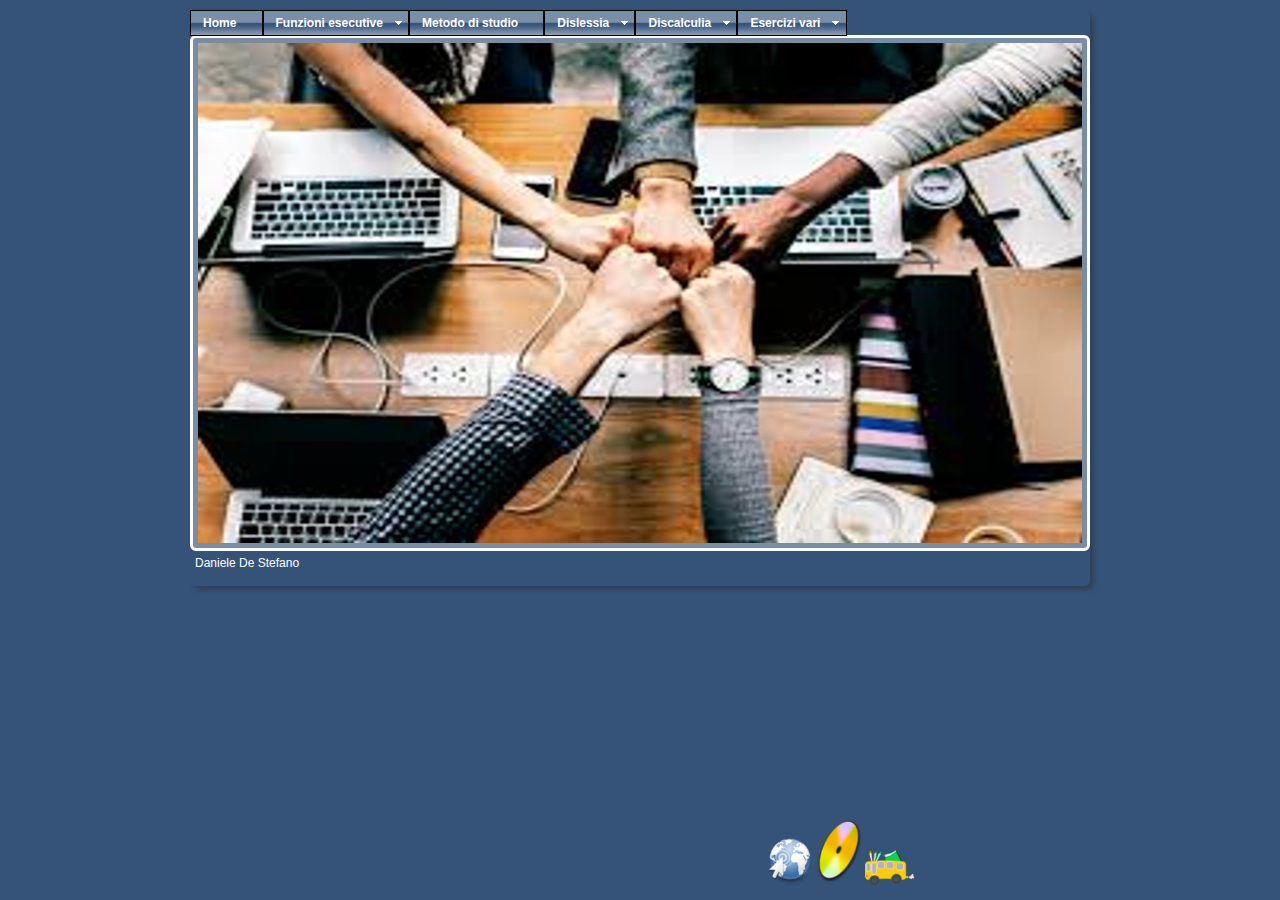
<file: index.htm>
<!DOCTYPE html>
<!--Created by Ardora - www.webardora.net-->
<!--ArdoraEWMenu-->

<head><meta charset="utf-8" /><title>dsa</title>
<!--INICSS-->
<link type="text/css" href="css/normalize.css" rel="stylesheet" />
<link type="text/css" href="thewild/ui.all.css" rel="stylesheet" />
<link type="text/css" href="css/fg.menu.css" rel="stylesheet" />
<link type="text/css" href="css/ardoraEW.css" rel="stylesheet" />
<!--INIJS-->
<script language="javascript" type="text/javascript" src="js/jquery-2.0.0.min.js"></script>
<script language="javascript" type="text/javascript" src="js/fg.menu.js"></script>
<script language="javascript" type="text/javascript" src="js/fisheye-iutil.min.js"></script>
<script language="javascript" type="text/javascript" src="js/jquery.jqDock.min.js"></script>
<script language="javascript" type="text/javascript" src="js/ardoraEWMenu.js"></script>

    </head>
<body onLoad="javascript:cargarIma('resources/iniFiles/prima4.jpg')">

<div id="contedorTotal">


<div id="areaMenu">
<a tabindex="0" href="#" onclick="javascript:cargarIma('resources/menuFiles/prima4.jpg')" class="fg-button fg-button-icon-right ui-widget ui-state-default ui-corner-all" id="flat0">Home</a>
<a tabindex="0" href="#search-engines1" class="fg-button fg-button-icon-right ui-widget ui-state-default ui-corner-all" id="flat1"><span class="ui-icon ui-icon-triangle-1-s"></span>Funzioni esecutive</a>
<div id="search-engines1" class="hidden">
<ul>
<li><a href="#"onclick="window.open('resources/menuFiles/fe_generale_pianificazione.pdf','ww','width=800,height=600,scrollbars=YES')">Introduzione</a></li>
<li><a href="#"onclick="window.open('resources/menuFiles/memoria_lavoro.pdf','ww','width=800,height=600,scrollbars=YES')">Memoria di Lavoro</a></li>
<li><a href="#"onclick="window.open('resources/menuFiles/mnemotecniche.pdf','ww','width=800,height=600,scrollbars=YES')">Mnemotecniche</a></li>
</ul>
</div>
<a tabindex="0" href="#"onclick="window.open('resources/menuFiles/metodo_studio.pdf','ww','width=800,height=600,scrollbars=YES')" class="fg-button fg-button-icon-right ui-widget ui-state-default ui-corner-all" id="flat5">Metodo di studio</a>
<a tabindex="0" href="#search-engines6" class="fg-button fg-button-icon-right ui-widget ui-state-default ui-corner-all" id="flat6"><span class="ui-icon ui-icon-triangle-1-s"></span>Dislessia</a>
<div id="search-engines6" class="hidden">
<ul>
<li><a href="#"onclick="window.open('resources/menuFiles/Dislessia_Evolutiva.pdf','ww','width=800,height=600,scrollbars=YES')">Introduzione</a></li>
<li><a href="#"onclick="window.open('resources/menuFiles/Metafonologia.pdf','ww','width=800,height=600,scrollbars=YES')">Esercizi di metafonologia</a></li>
</ul>
</div>
<a tabindex="0" href="#search-engines9" class="fg-button fg-button-icon-right ui-widget ui-state-default ui-corner-all" id="flat9"><span class="ui-icon ui-icon-triangle-1-s"></span>Discalculia</a>
<div id="search-engines9" class="hidden">
<ul>
<li><a href="#"onclick="window.open('resources/menuFiles/discalculia.pdf','ww','width=800,height=600,scrollbars=YES')">Introduzione</a></li>
<li><a href="#">Esercizi</a>
<ul>
<li><a href="#"onclick="javascript:cargar('resources/denaro1/denaro1.htm')">Gioco 1: denaro</a></li>
<li><a href="#"onclick="javascript:cargar('resources/denaro2/denaro2.htm')">Gioco 2: denaro</a></li>
<li><a href="#"onclick="javascript:cargar('resources/denaro3/denaro3.htm')">Gioco 3: denaro</a></li>
<li><a href="#"onclick="javascript:cargar('resources/denaro4/denaro4.htm')">Gioco 4: denaro</a></li>
<li><a href="#"onclick="javascript:cargar('resources/cruciverba-numeri1/cruciverba-numeri1.htm')">Cruciverba di numeri</a></li>
<li><a href="#"onclick="javascript:cargar('resources/puzzle-numerico1/puzzle-numerico1.htm')">Puzzle numerico</a></li>
</ul>
</div>
<a tabindex="0" href="#search-engines18" class="fg-button fg-button-icon-right ui-widget ui-state-default ui-corner-all" id="flat18"><span class="ui-icon ui-icon-triangle-1-s"></span>Esercizi vari</a>
<div id="search-engines18" class="hidden">
<ul>
<li><a href="#"onclick="javascript:cargar('resources/dettato1/dettato1.htm')">Dettato</a></li>
<li><a href="#"onclick="javascript:cargar('resources/impiccato3/impiccato3.htm')">Riordina le lettere</a></li>
<li><a href="#"onclick="javascript:cargar('resources/seleziona-parole-correggere-stagioni/Stagioni-parole-correggere.htm')">Correggi le parole</a></li>
</ul>
</div>
</div>
<!-- MENU GRAFICO ======================-->
<div id="dock"><div class="dock-container" align="center">
<li><a class="dock-item" href="#"onclick="window.open('https://www.materialididattici.org/','ww','width=800,height=400,scrollbars=YES')"> <img src="menuFiles/icona-web.png" alt="Sito-web" title="Sito-web"/></a></li>
<li><a class="dock-item" href="#"onclick="window.open('https://www.materialididattici.org/software-didattici','ww','width=800,height=400,scrollbars=YES')"> <img src="menuFiles/icona-soft1.png" alt="Software didattici" title="Software didattici"/></a></li>
<li><a class="dock-item" href="#"onclick="window.open('https://www.airipa.it','ww','width=800,height=400,scrollbars=YES')"> <img src="menuFiles/icona-scuola.png" alt="Airipa" title="Airipa"/></a></li>
</div></div>
<!-- FIN MENU GRAFICO ================= -->

<div id="ArdoraIframe">
<iframe id="showIframe"></iframe>
</div>

<div id="pe_pax">
  <div id="peText">Daniele De Stefano</div>
</div>

</div>
</body>
</html>
</file>
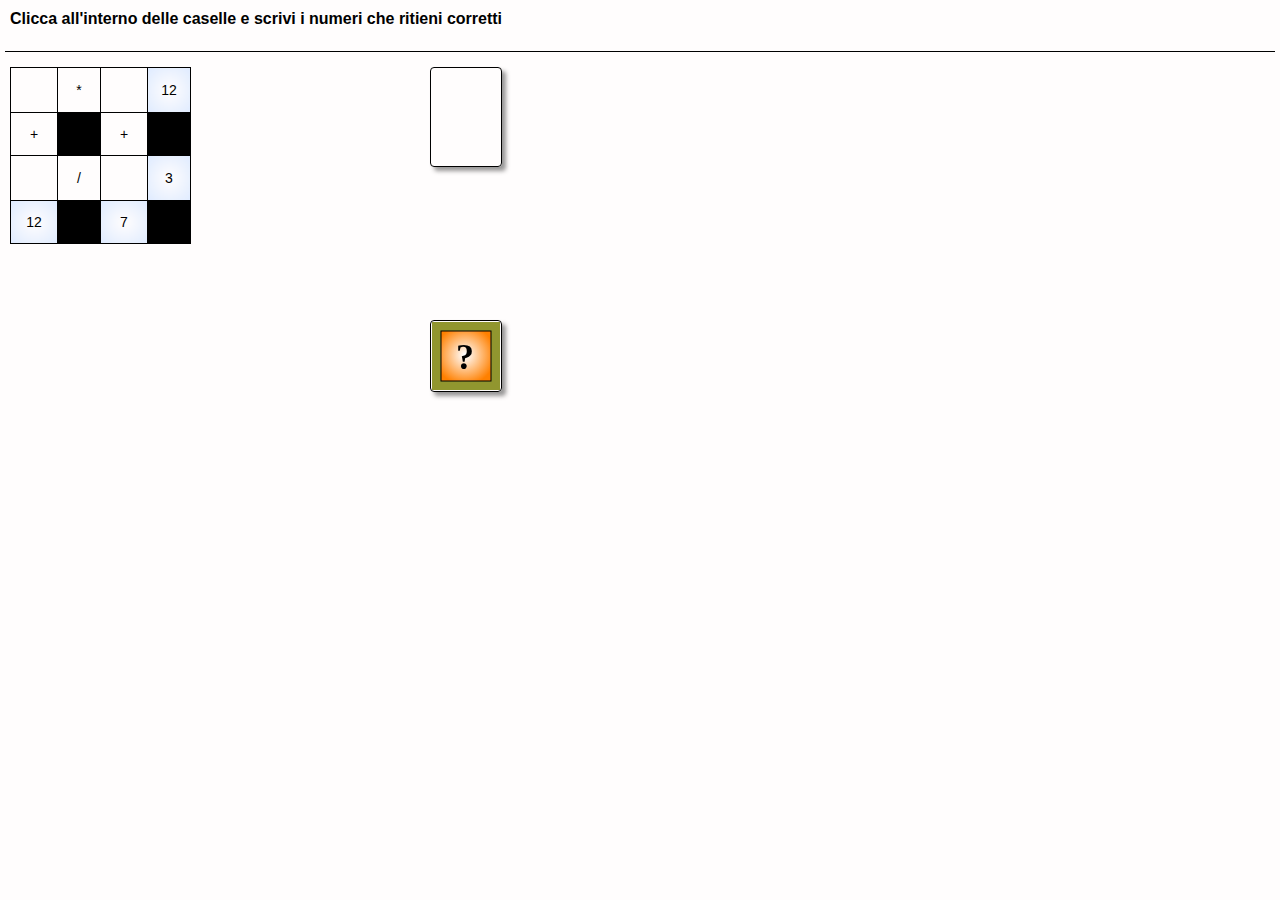
<file: resources/cruciverba-numeri1/cruciverba-numeri1.htm>
<!DOCTYPE html>
<!--Created by Ardora - www.webardora.net-->
<!--ArdoranumGra-->
<!--bajo licencia Attribution-NonCommercial-NoDerivatives 4.0 International (CC BY-NC-ND 4.0)
para otros usos contacte con el autor-->

<head><meta charset="utf-8" /><title></title>
<!--[if lt IE 9]> <script src="ardoraFiles/js/html5shiv.js"></script> <![endif]-->
<link type="text/css" href="ardoraFiles/css/normalize.css" rel="stylesheet" />
<link type="text/css" href="cruciverba-numeri1_resources/css/ardoranumGra.css" rel="stylesheet" />
<script language="javascript" type="text/javascript" src="ardoraFiles/js/jquery.js"></script>
<script language="javascript" type="text/javascript" src="ardoraFiles/js/jquery-ui.min.js"></script>
<script src="ardoraFiles/js/jquery.ui.touch-punch.min.js"></script>
<script src="ardoraFiles/js/jquery.mobile.custom.min.js"></script>
<script language="javascript" type="text/javascript" src="cruciverba-numeri1_resources/js/ardoranumGraCFG.js"></script>
<script language="javascript" type="text/javascript" src="cruciverba-numeri1_resources/js/ardoraScorm.js"></script>
<script language="javascript" type="text/javascript" src="cruciverba-numeri1_resources/js/ardoranumGra.js"></script>
<script language="javascript" type="text/javascript" src="cruciverba-numeri1_resources/js/ardoraCanvasDraw.js"></script>
<script language="javascript" type="text/javascript" src="cruciverba-numeri1_resources/js/ardoraTab.js"></script>
<script language="javascript" type="text/javascript" src="cruciverba-numeri1_resources/js/ardoraPosts.js"></script>
</head>
<body onLoad="loadPage()" onbeforeunload="unloadPage()" onUnload="unloadPage()">
<div id="ardoraMain">
<div id="ardoraEnu"><b><SPAN style="font-size:16px; color:#000000">Clicca all'interno delle caselle e scrivi i numeri che ritieni corretti<br></b></SPAN><br>
<span></div>
  <div id="ardoraAct">
  <table  id="tableNG">
<tr>
<td class="ngCell" id="c0_0"><input id="ic0_0" name="ic0_0" type="text" class="cell" /></td>
<td id="s1_0">*</td>
<td class="ngCell" id="c2_0"><input id="ic2_0" name="ic2_0" type="text" class="cell" /></td>
<td class="sol" id="r3_0">12</td>
</tr>
<tr>
<td id="s0_1">+</td>
<td class="blackCell" id="b1_1"></td>
<td id="s2_1">+</td>
<td class="blackCell" id="b3_1"></td>
</tr>
<tr>
<td class="ngCell" id="c0_2"><input id="ic0_2" name="ic0_2" type="text" class="cell" /></td>
<td id="s1_2">/</td>
<td class="ngCell" id="c2_2"><input id="ic2_2" name="ic2_2" type="text" class="cell" /></td>
<td class="sol" id="r3_2">3</td>
</tr>
<tr>
<td class="sol" id="r0_3">12</td>
<td class="blackCell" id="b1_3"></td>
<td class="sol" id="r2_3">7</td>
<td class="blackCell" id="b3_3"></td>
</tr>
   </table>
<canvas id="ardoraActCanvas" width="2px" height="2px"></canvas>
  </div>
<div id="ardoraTab">
  <canvas id="ardoraTabCanvas" width="70" height="98"></canvas>
  <div id="buttonOk"><canvas id="buttonOkCanvas" width="70" height="70"></canvas></div>
</div></div>
<div id="ardoraAlumSCORM"><p></p></div>
</body></html>
</file>
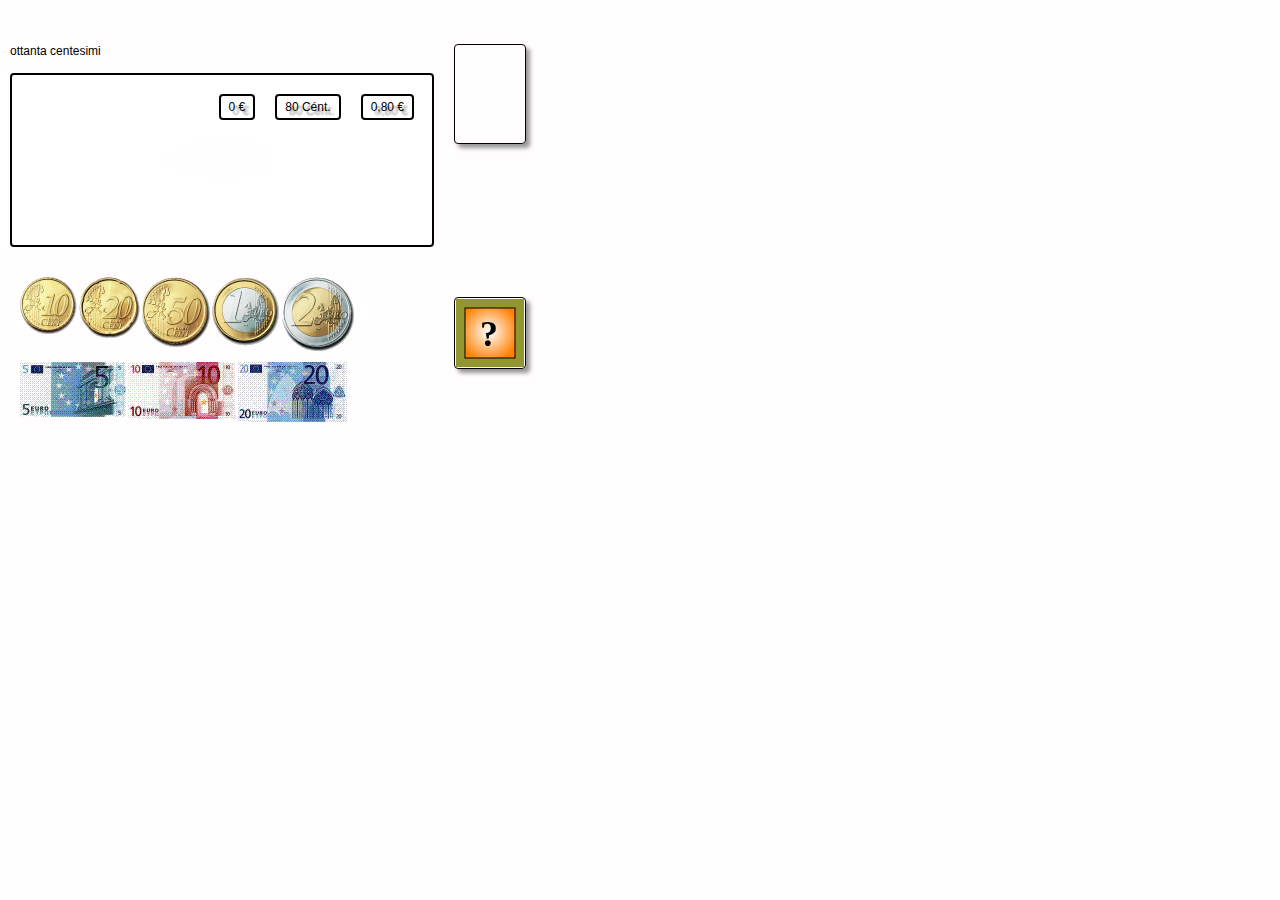
<file: resources/denaro1/denaro1.htm>
<!DOCTYPE html>
<!--Created by Ardora - www.webardora.net-->
<!--ArdoraCartos-->
<!--bajo licencia Attribution-NonCommercial-NoDerivatives 4.0 International (CC BY-NC-ND 4.0)
para otros usos contacte con el autor-->

<head><meta charset="utf-8" /><title></title>
<!--[if lt IE 9]> <script src="ardoraFiles/js/html5shiv.js"></script> <![endif]-->
<link type="text/css" href="ardoraFiles/css/normalize.css" rel="stylesheet" />
<link type="text/css" href="denaro1_resources/css/ardoraContaD.css" rel="stylesheet" />
<script language="javascript" type="text/javascript" src="ardoraFiles/js/jquery.js"></script>
<script language="javascript" type="text/javascript" src="ardoraFiles/js/jquery-ui.min.js"></script>
<script src="ardoraFiles/js/jquery.ui.touch-punch.min.js"></script>
<script src="ardoraFiles/js/jquery.mobile.custom.min.js"></script>
<script language="javascript" type="text/javascript" src="denaro1_resources/js/ardoraContaDCFG.js"></script>
<script language="javascript" type="text/javascript" src="denaro1_resources/js/ardoraScorm.js"></script>
<script language="javascript" type="text/javascript" src="denaro1_resources/js/ardoraContaD.js"></script>
<script language="javascript" type="text/javascript" src="denaro1_resources/js/ardoraCanvasDraw.js"></script>
<script language="javascript" type="text/javascript" src="denaro1_resources/js/ardoraTab.js"></script>
<script language="javascript" type="text/javascript" src="denaro1_resources/js/ardoraPosts.js"></script>
</head>
<body onLoad="loadPage()" onbeforeunload="unloadPage()" onUnload="unloadPage()">
<div id="ardoraMain">
<div id="ardoraEnu"><br>
<span></div>
  <div id="ardoraAct">
<div id="actText"></div>
<div id="score"><p> </p></div>
<div id="scoreC"><p> </p></div><div id="scoreU"><p> </p></div>
  <div id="drop"></div>
<div id="origin">
<img class="coin draggable c010" src="denaro1_resources/media/010.gif" />
<img class="coin draggable c010" src="denaro1_resources/media/010.gif" />
<img class="coin draggable c010" src="denaro1_resources/media/010.gif" />
<img class="coin draggable c010" src="denaro1_resources/media/010.gif" />
<img class="coin draggable c010" src="denaro1_resources/media/010.gif" />
<img class="coin draggable c020" src="denaro1_resources/media/020.gif" />
<img class="coin draggable c020" src="denaro1_resources/media/020.gif" />
<img class="coin draggable c020" src="denaro1_resources/media/020.gif" />
<img class="coin draggable c020" src="denaro1_resources/media/020.gif" />
<img class="coin draggable c020" src="denaro1_resources/media/020.gif" />
<img class="coin draggable c050" src="denaro1_resources/media/050.gif" />
<img class="coin draggable c100" src="denaro1_resources/media/100.gif" />
<img class="coin draggable c100" src="denaro1_resources/media/100.gif" />
<img class="coin draggable c100" src="denaro1_resources/media/100.gif" />
<img class="coin draggable c100" src="denaro1_resources/media/100.gif" />
<img class="coin draggable c100" src="denaro1_resources/media/100.gif" />
<img class="coin draggable c200" src="denaro1_resources/media/200.gif" />
<img class="coin draggable c200" src="denaro1_resources/media/200.gif" />
<img class="coin draggable c200" src="denaro1_resources/media/200.gif" />
<img class="coin draggable c200" src="denaro1_resources/media/200.gif" />
<img class="coin draggable c200" src="denaro1_resources/media/200.gif" />
<img class="coin draggable cB5" src="denaro1_resources/media/B5.gif" />
<img class="coin draggable cB5" src="denaro1_resources/media/B5.gif" />
<img class="coin draggable cB10" src="denaro1_resources/media/B10.gif" />
<img class="coin draggable cB10" src="denaro1_resources/media/B10.gif" />
<img class="coin draggable cB10" src="denaro1_resources/media/B10.gif" />
<img class="coin draggable cB20" src="denaro1_resources/media/B20.gif" />
<img class="coin draggable cB20" src="denaro1_resources/media/B20.gif" />
<img class="coin draggable cB20" src="denaro1_resources/media/B20.gif" />
<img class="coin draggable cB20" src="denaro1_resources/media/B20.gif" />
<img class="coin draggable cB20" src="denaro1_resources/media/B20.gif" />
</div>
<canvas id="ardoraActCanvas" width="2px" height="2px"></canvas>
  </div>
<div id="ardoraTab">
  <canvas id="ardoraTabCanvas" width="70" height="98"></canvas>
  <div id="buttonOk"><canvas id="buttonOkCanvas" width="70" height="70"></canvas></div>
</div></div>
<div id="ardoraAlumSCORM"><p></p></div>
</body></html>
</file>
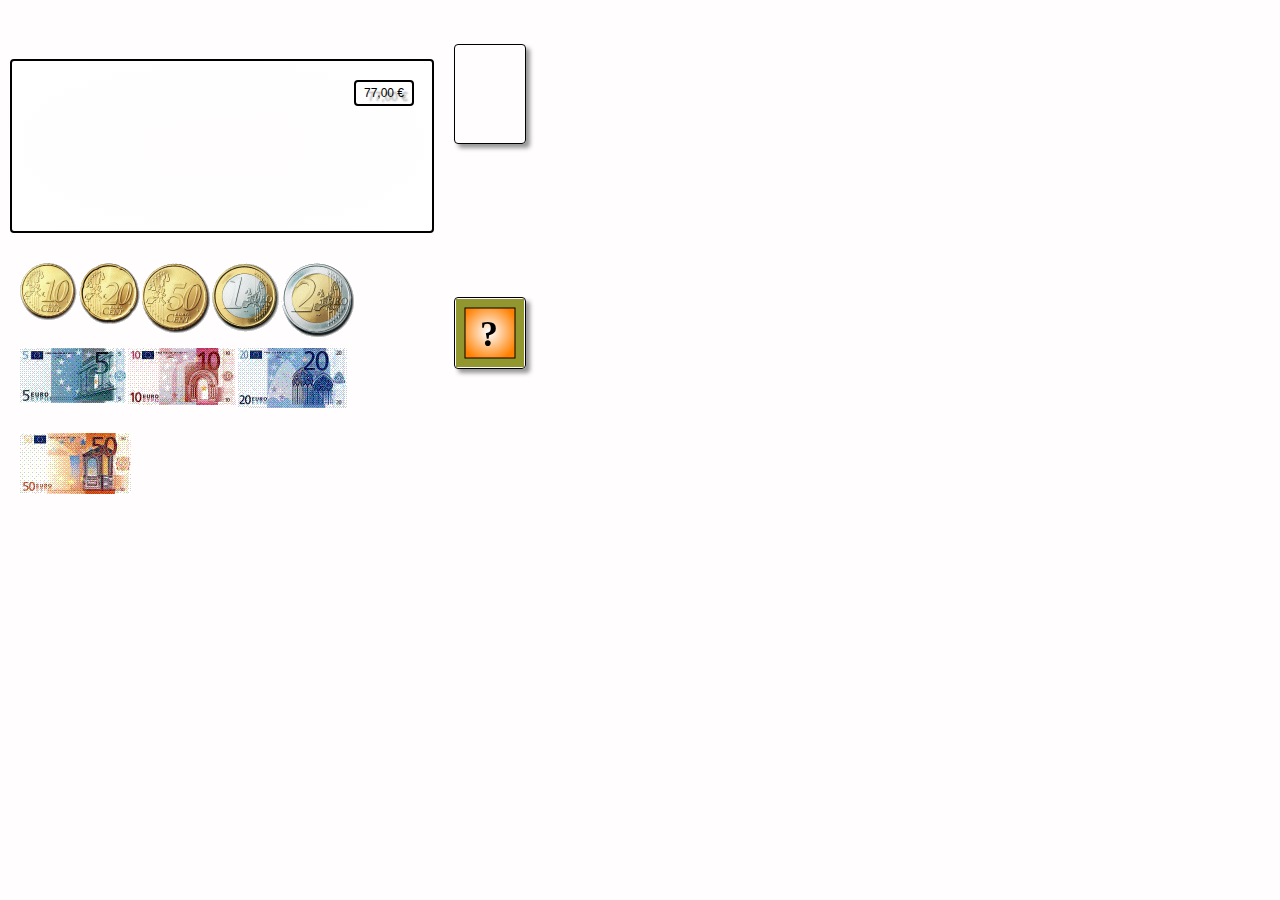
<file: resources/denaro2/denaro2.htm>
<!DOCTYPE html>
<!--Created by Ardora - www.webardora.net-->
<!--ArdoraCartos-->
<!--bajo licencia Attribution-NonCommercial-NoDerivatives 4.0 International (CC BY-NC-ND 4.0)
para otros usos contacte con el autor-->

<head><meta charset="utf-8" /><title></title>
<!--[if lt IE 9]> <script src="ardoraFiles/js/html5shiv.js"></script> <![endif]-->
<link type="text/css" href="ardoraFiles/css/normalize.css" rel="stylesheet" />
<link type="text/css" href="denaro2_resources/css/ardoraContaD.css" rel="stylesheet" />
<script language="javascript" type="text/javascript" src="ardoraFiles/js/jquery.js"></script>
<script language="javascript" type="text/javascript" src="ardoraFiles/js/jquery-ui.min.js"></script>
<script src="ardoraFiles/js/jquery.ui.touch-punch.min.js"></script>
<script src="ardoraFiles/js/jquery.mobile.custom.min.js"></script>
<script language="javascript" type="text/javascript" src="denaro2_resources/js/ardoraContaDCFG.js"></script>
<script language="javascript" type="text/javascript" src="denaro2_resources/js/ardoraScorm.js"></script>
<script language="javascript" type="text/javascript" src="denaro2_resources/js/ardoraContaD.js"></script>
<script language="javascript" type="text/javascript" src="denaro2_resources/js/ardoraCanvasDraw.js"></script>
<script language="javascript" type="text/javascript" src="denaro2_resources/js/ardoraTab.js"></script>
<script language="javascript" type="text/javascript" src="denaro2_resources/js/ardoraPosts.js"></script>
</head>
<body onLoad="loadPage()" onbeforeunload="unloadPage()" onUnload="unloadPage()">
<div id="ardoraMain">
<div id="ardoraEnu"><br>
<span></div>
  <div id="ardoraAct">
<div id="actText"></div>
<div id="score"><p> </p></div>
  <div id="drop"></div>
<div id="origin">
<img class="coin draggable c010" src="denaro2_resources/media/010.gif" />
<img class="coin draggable c010" src="denaro2_resources/media/010.gif" />
<img class="coin draggable c010" src="denaro2_resources/media/010.gif" />
<img class="coin draggable c010" src="denaro2_resources/media/010.gif" />
<img class="coin draggable c010" src="denaro2_resources/media/010.gif" />
<img class="coin draggable c020" src="denaro2_resources/media/020.gif" />
<img class="coin draggable c020" src="denaro2_resources/media/020.gif" />
<img class="coin draggable c020" src="denaro2_resources/media/020.gif" />
<img class="coin draggable c020" src="denaro2_resources/media/020.gif" />
<img class="coin draggable c020" src="denaro2_resources/media/020.gif" />
<img class="coin draggable c050" src="denaro2_resources/media/050.gif" />
<img class="coin draggable c050" src="denaro2_resources/media/050.gif" />
<img class="coin draggable c050" src="denaro2_resources/media/050.gif" />
<img class="coin draggable c050" src="denaro2_resources/media/050.gif" />
<img class="coin draggable c100" src="denaro2_resources/media/100.gif" />
<img class="coin draggable c100" src="denaro2_resources/media/100.gif" />
<img class="coin draggable c100" src="denaro2_resources/media/100.gif" />
<img class="coin draggable c200" src="denaro2_resources/media/200.gif" />
<img class="coin draggable c200" src="denaro2_resources/media/200.gif" />
<img class="coin draggable cB5" src="denaro2_resources/media/B5.gif" />
<img class="coin draggable cB5" src="denaro2_resources/media/B5.gif" />
<img class="coin draggable cB10" src="denaro2_resources/media/B10.gif" />
<img class="coin draggable cB10" src="denaro2_resources/media/B10.gif" />
<img class="coin draggable cB10" src="denaro2_resources/media/B10.gif" />
<img class="coin draggable cB20" src="denaro2_resources/media/B20.gif" />
<img class="coin draggable cB20" src="denaro2_resources/media/B20.gif" />
<img class="coin draggable cB50" src="denaro2_resources/media/B50.gif" />
<img class="coin draggable cB50" src="denaro2_resources/media/B50.gif" />
</div>
<canvas id="ardoraActCanvas" width="2px" height="2px"></canvas>
  </div>
<div id="ardoraTab">
  <canvas id="ardoraTabCanvas" width="70" height="98"></canvas>
  <div id="buttonOk"><canvas id="buttonOkCanvas" width="70" height="70"></canvas></div>
</div></div>
<div id="ardoraAlumSCORM"><p></p></div>
</body></html>
</file>
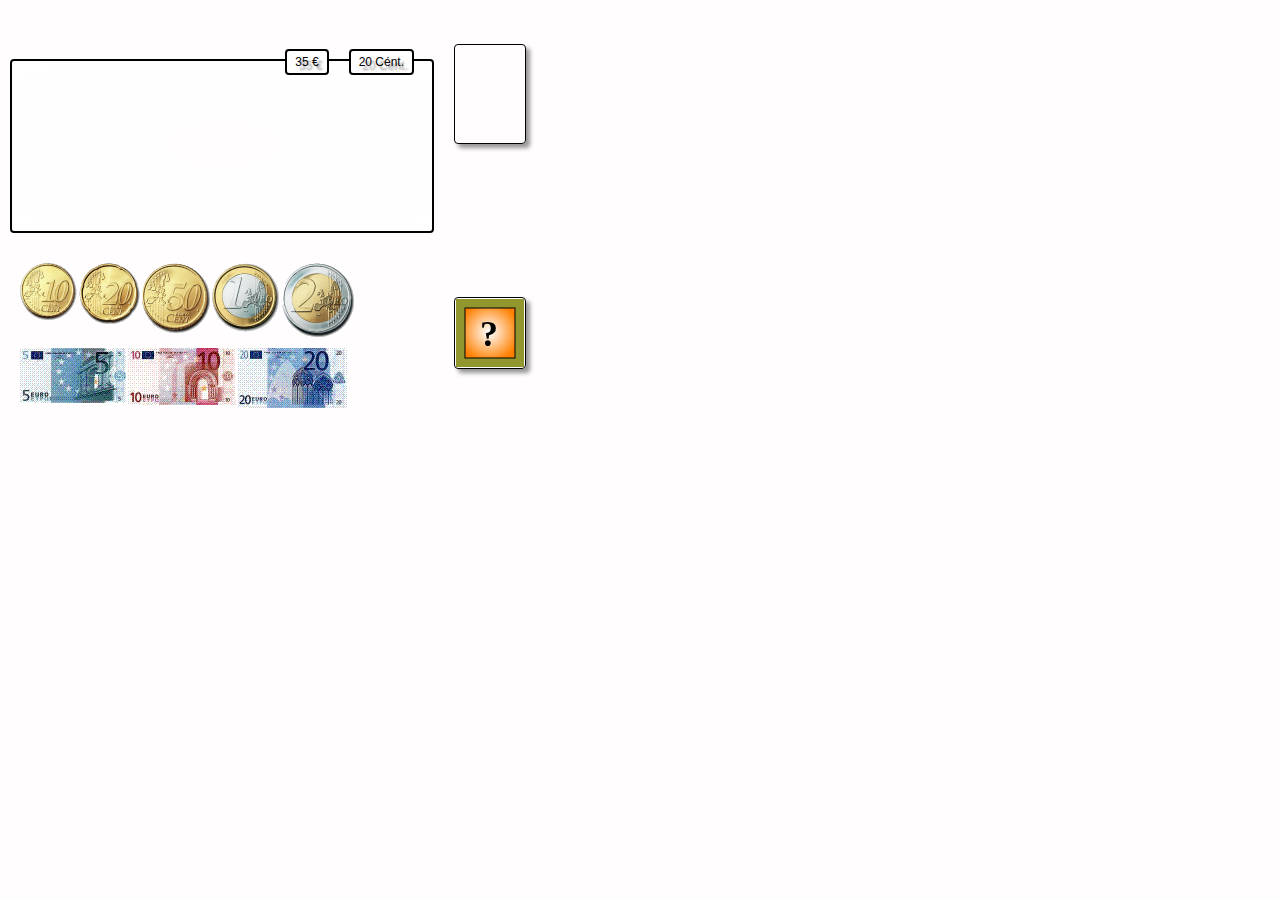
<file: resources/denaro3/denaro3.htm>
<!DOCTYPE html>
<!--Created by Ardora - www.webardora.net-->
<!--ArdoraCartos-->
<!--bajo licencia Attribution-NonCommercial-NoDerivatives 4.0 International (CC BY-NC-ND 4.0)
para otros usos contacte con el autor-->

<head><meta charset="utf-8" /><title></title>
<!--[if lt IE 9]> <script src="ardoraFiles/js/html5shiv.js"></script> <![endif]-->
<link type="text/css" href="ardoraFiles/css/normalize.css" rel="stylesheet" />
<link type="text/css" href="denaro3_resources/css/ardoraContaD.css" rel="stylesheet" />
<script language="javascript" type="text/javascript" src="ardoraFiles/js/jquery.js"></script>
<script language="javascript" type="text/javascript" src="ardoraFiles/js/jquery-ui.min.js"></script>
<script src="ardoraFiles/js/jquery.ui.touch-punch.min.js"></script>
<script src="ardoraFiles/js/jquery.mobile.custom.min.js"></script>
<script language="javascript" type="text/javascript" src="denaro3_resources/js/ardoraContaDCFG.js"></script>
<script language="javascript" type="text/javascript" src="denaro3_resources/js/ardoraScorm.js"></script>
<script language="javascript" type="text/javascript" src="denaro3_resources/js/ardoraContaD.js"></script>
<script language="javascript" type="text/javascript" src="denaro3_resources/js/ardoraCanvasDraw.js"></script>
<script language="javascript" type="text/javascript" src="denaro3_resources/js/ardoraTab.js"></script>
<script language="javascript" type="text/javascript" src="denaro3_resources/js/ardoraPosts.js"></script>
</head>
<body onLoad="loadPage()" onbeforeunload="unloadPage()" onUnload="unloadPage()">
<div id="ardoraMain">
<div id="ardoraEnu"><br>
<span></div>
  <div id="ardoraAct">
<div id="actText"></div>
<div id="scoreC"><p> </p></div><div id="scoreU"><p> </p></div>
  <div id="drop"></div>
<div id="origin">
<img class="coin draggable c010" src="denaro3_resources/media/010.gif" />
<img class="coin draggable c010" src="denaro3_resources/media/010.gif" />
<img class="coin draggable c010" src="denaro3_resources/media/010.gif" />
<img class="coin draggable c010" src="denaro3_resources/media/010.gif" />
<img class="coin draggable c010" src="denaro3_resources/media/010.gif" />
<img class="coin draggable c020" src="denaro3_resources/media/020.gif" />
<img class="coin draggable c020" src="denaro3_resources/media/020.gif" />
<img class="coin draggable c020" src="denaro3_resources/media/020.gif" />
<img class="coin draggable c020" src="denaro3_resources/media/020.gif" />
<img class="coin draggable c020" src="denaro3_resources/media/020.gif" />
<img class="coin draggable c050" src="denaro3_resources/media/050.gif" />
<img class="coin draggable c050" src="denaro3_resources/media/050.gif" />
<img class="coin draggable c100" src="denaro3_resources/media/100.gif" />
<img class="coin draggable c100" src="denaro3_resources/media/100.gif" />
<img class="coin draggable c100" src="denaro3_resources/media/100.gif" />
<img class="coin draggable c100" src="denaro3_resources/media/100.gif" />
<img class="coin draggable c100" src="denaro3_resources/media/100.gif" />
<img class="coin draggable c200" src="denaro3_resources/media/200.gif" />
<img class="coin draggable c200" src="denaro3_resources/media/200.gif" />
<img class="coin draggable c200" src="denaro3_resources/media/200.gif" />
<img class="coin draggable c200" src="denaro3_resources/media/200.gif" />
<img class="coin draggable c200" src="denaro3_resources/media/200.gif" />
<img class="coin draggable cB5" src="denaro3_resources/media/B5.gif" />
<img class="coin draggable cB5" src="denaro3_resources/media/B5.gif" />
<img class="coin draggable cB10" src="denaro3_resources/media/B10.gif" />
<img class="coin draggable cB10" src="denaro3_resources/media/B10.gif" />
<img class="coin draggable cB10" src="denaro3_resources/media/B10.gif" />
<img class="coin draggable cB10" src="denaro3_resources/media/B10.gif" />
<img class="coin draggable cB10" src="denaro3_resources/media/B10.gif" />
<img class="coin draggable cB20" src="denaro3_resources/media/B20.gif" />
<img class="coin draggable cB20" src="denaro3_resources/media/B20.gif" />
<img class="coin draggable cB20" src="denaro3_resources/media/B20.gif" />
<img class="coin draggable cB20" src="denaro3_resources/media/B20.gif" />
<img class="coin draggable cB20" src="denaro3_resources/media/B20.gif" />
</div>
<canvas id="ardoraActCanvas" width="2px" height="2px"></canvas>
  </div>
<div id="ardoraTab">
  <canvas id="ardoraTabCanvas" width="70" height="98"></canvas>
  <div id="buttonOk"><canvas id="buttonOkCanvas" width="70" height="70"></canvas></div>
</div></div>
<div id="ardoraAlumSCORM"><p></p></div>
</body></html>
</file>
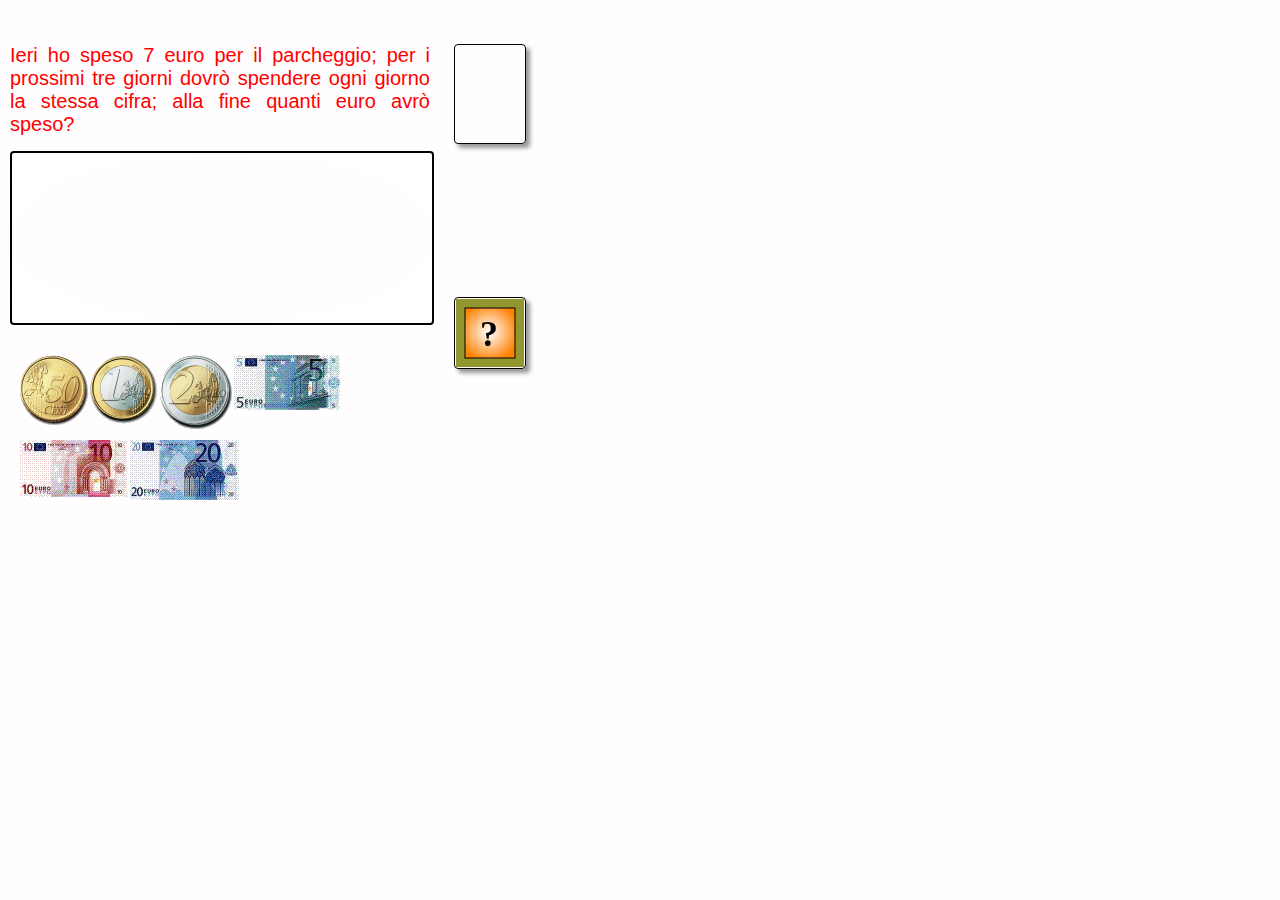
<file: resources/denaro4/denaro4.htm>
<!DOCTYPE html>
<!--Created by Ardora - www.webardora.net-->
<!--ArdoraCartos-->
<!--bajo licencia Attribution-NonCommercial-NoDerivatives 4.0 International (CC BY-NC-ND 4.0)
para otros usos contacte con el autor-->

<head><meta charset="utf-8" /><title></title>
<!--[if lt IE 9]> <script src="ardoraFiles/js/html5shiv.js"></script> <![endif]-->
<link type="text/css" href="ardoraFiles/css/normalize.css" rel="stylesheet" />
<link type="text/css" href="denaro4_resources/css/ardoraContaD.css" rel="stylesheet" />
<script language="javascript" type="text/javascript" src="ardoraFiles/js/jquery.js"></script>
<script language="javascript" type="text/javascript" src="ardoraFiles/js/jquery-ui.min.js"></script>
<script src="ardoraFiles/js/jquery.ui.touch-punch.min.js"></script>
<script src="ardoraFiles/js/jquery.mobile.custom.min.js"></script>
<script language="javascript" type="text/javascript" src="denaro4_resources/js/ardoraContaDCFG.js"></script>
<script language="javascript" type="text/javascript" src="denaro4_resources/js/ardoraScorm.js"></script>
<script language="javascript" type="text/javascript" src="denaro4_resources/js/ardoraContaD.js"></script>
<script language="javascript" type="text/javascript" src="denaro4_resources/js/ardoraCanvasDraw.js"></script>
<script language="javascript" type="text/javascript" src="denaro4_resources/js/ardoraTab.js"></script>
<script language="javascript" type="text/javascript" src="denaro4_resources/js/ardoraPosts.js"></script>
</head>
<body onLoad="loadPage()" onbeforeunload="unloadPage()" onUnload="unloadPage()">
<div id="ardoraMain">
<div id="ardoraEnu"><br>
<span></div>
  <div id="ardoraAct">
<div id="actText"></div>
  <div id="drop"></div>
<div id="origin">
<img class="coin draggable c050" src="denaro4_resources/media/050.gif" />
<img class="coin draggable c050" src="denaro4_resources/media/050.gif" />
<img class="coin draggable c100" src="denaro4_resources/media/100.gif" />
<img class="coin draggable c100" src="denaro4_resources/media/100.gif" />
<img class="coin draggable c100" src="denaro4_resources/media/100.gif" />
<img class="coin draggable c100" src="denaro4_resources/media/100.gif" />
<img class="coin draggable c200" src="denaro4_resources/media/200.gif" />
<img class="coin draggable c200" src="denaro4_resources/media/200.gif" />
<img class="coin draggable c200" src="denaro4_resources/media/200.gif" />
<img class="coin draggable c200" src="denaro4_resources/media/200.gif" />
<img class="coin draggable cB5" src="denaro4_resources/media/B5.gif" />
<img class="coin draggable cB5" src="denaro4_resources/media/B5.gif" />
<img class="coin draggable cB10" src="denaro4_resources/media/B10.gif" />
<img class="coin draggable cB10" src="denaro4_resources/media/B10.gif" />
<img class="coin draggable cB10" src="denaro4_resources/media/B10.gif" />
<img class="coin draggable cB10" src="denaro4_resources/media/B10.gif" />
<img class="coin draggable cB20" src="denaro4_resources/media/B20.gif" />
<img class="coin draggable cB20" src="denaro4_resources/media/B20.gif" />
</div>
<canvas id="ardoraActCanvas" width="2px" height="2px"></canvas>
  </div>
<div id="ardoraTab">
  <canvas id="ardoraTabCanvas" width="70" height="98"></canvas>
  <div id="buttonOk"><canvas id="buttonOkCanvas" width="70" height="70"></canvas></div>
</div></div>
<div id="ardoraAlumSCORM"><p></p></div>
</body></html>
</file>
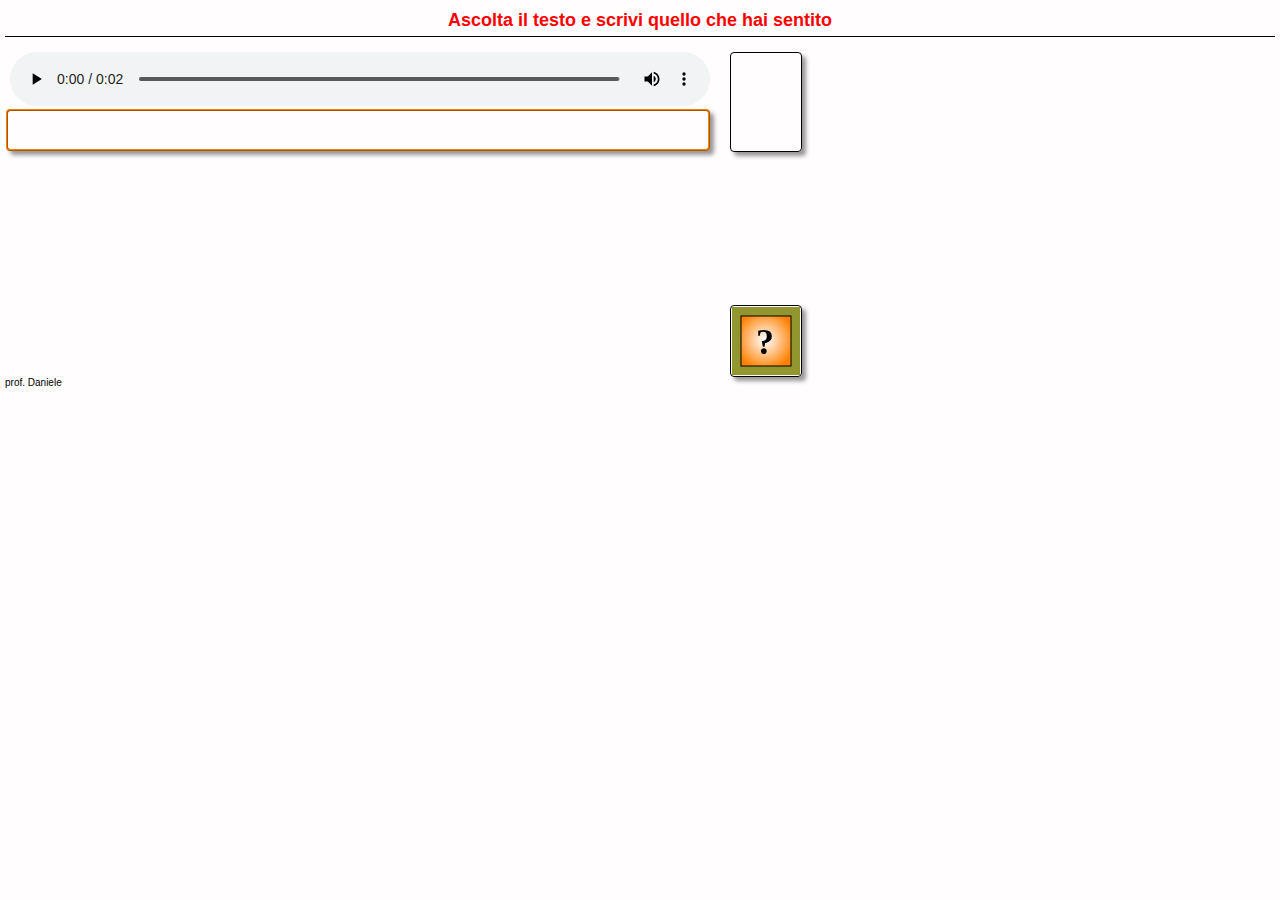
<file: resources/dettato1/dettato1.htm>
<!DOCTYPE html>
<!--Created by Ardora - www.webardora.net-->
<!--ArdoraDitados-->
<!--bajo licencia Attribution-NonCommercial-NoDerivatives 4.0 International (CC BY-NC-ND 4.0)
para otros usos contacte con el autor-->

<head><meta charset="utf-8" /><title></title>
<!--[if lt IE 9]> <script src="ardoraFiles/js/html5shiv.js"></script> <![endif]-->
<link type="text/css" href="ardoraFiles/css/normalize.css" rel="stylesheet" />
<link type="text/css" href="dettato1_resources/css/ardoraDitado.css" rel="stylesheet" />
<script language="javascript" type="text/javascript" src="ardoraFiles/js/jquery.js"></script>
<script language="javascript" type="text/javascript" src="ardoraFiles/js/jquery-ui.min.js"></script>
<script src="ardoraFiles/js/jquery.ui.touch-punch.min.js"></script>
<script src="ardoraFiles/js/jquery.mobile.custom.min.js"></script>
<script language="javascript" type="text/javascript" src="dettato1_resources/js/ardoraDitadoCFG.js"></script>
<script language="javascript" type="text/javascript" src="dettato1_resources/js/ardoraScorm.js"></script>
<script language="javascript" type="text/javascript" src="dettato1_resources/js/ardoraDitado.js"></script>
<script language="javascript" type="text/javascript" src="dettato1_resources/js/ardoraCanvasDraw.js"></script>
<script language="javascript" type="text/javascript" src="dettato1_resources/js/ardoraTab.js"></script>
<script language="javascript" type="text/javascript" src="dettato1_resources/js/ardoraPosts.js"></script>
</head>
<body onLoad="loadPage()" onbeforeunload="unloadPage()" onUnload="unloadPage()">
<div id="ardoraMain">
<div id="ardoraEnu"><b><SPAN style="font-size:18px; color:#000000"><span style="color: red">Ascolta il testo e scrivi quello che hai sentito</span></b></SPAN><br>
<span></div>
  <div id="ardoraAct">
<canvas id="ardoraActCanvas" width="2px" height="2px"></canvas>
  </div>
<div id="ardoraTab">
  <canvas id="ardoraTabCanvas" width="70" height="98"></canvas>
  <div id="buttonOk"><canvas id="buttonOkCanvas" width="70" height="70"></canvas></div>
</div></div>
<div id="ardoraAlumSCORM"><p></p></div>
<div id="ardoraAutor"><p>prof. Daniele</p></div>
</body></html>
</file>
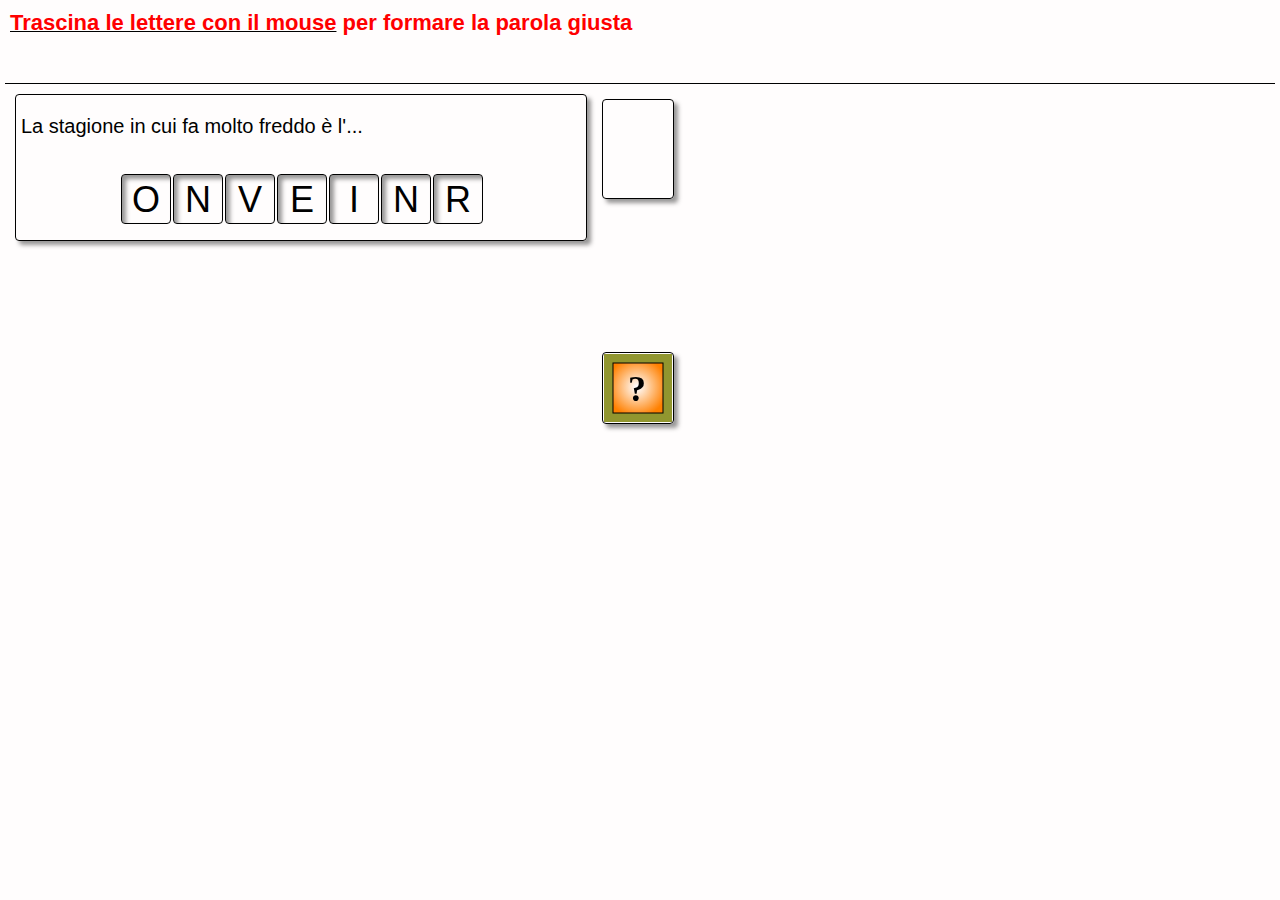
<file: resources/impiccato3/impiccato3.htm>
<!DOCTYPE html>
<!--Created by Ardora - www.webardora.net-->
<!--ArdoraAforcado-->
<!--bajo licencia Attribution-NonCommercial-NoDerivatives 4.0 International (CC BY-NC-ND 4.0)
para otros usos contacte con el autor-->

<head><meta charset="utf-8" /><title></title>
<!--[if lt IE 9]> <script src="ardoraFiles/js/html5shiv.js"></script> <![endif]-->
<link type="text/css" href="ardoraFiles/css/normalize.css" rel="stylesheet" />
<link type="text/css" href="impiccato3_resources/css/ardoraAfor.css" rel="stylesheet" />
<script language="javascript" type="text/javascript" src="ardoraFiles/js/jquery.js"></script>
<script language="javascript" type="text/javascript" src="ardoraFiles/js/jquery-ui.min.js"></script>
<script src="ardoraFiles/js/jquery.ui.touch-punch.min.js"></script>
<script language="javascript" type="text/javascript" src="impiccato3_resources/js/ardoraAforCFG.js"></script>
<script language="javascript" type="text/javascript" src="impiccato3_resources/js/ardoraScorm.js"></script>
<script language="javascript" type="text/javascript" src="impiccato3_resources/js/ardoraAfor.js"></script>
<script language="javascript" type="text/javascript" src="impiccato3_resources/js/ardoraCanvasDraw.js"></script>
<script language="javascript" type="text/javascript" src="impiccato3_resources/js/ardoraTab.js"></script>
<script language="javascript" type="text/javascript" src="impiccato3_resources/js/ardoraPosts.js"></script>
</head>
<body onLoad="loadPage()" onbeforeunload="unloadPage()" onUnload="unloadPage()">
<div id="ardoraMain">
<div id="ardoraEnu"><u><b><SPAN style="font-size:22px; color:#ff0000">Trascina le lettere con il mouse</b></u></SPAN><SPAN style="font-size:22px; color:#ff0000"><b> per formare la parola giusta</b></SPAN><br>
<br>
<br>
</span></div>
  <div id="ardoraAct">
  <div id="ardoraQuest"></div><div id="ardoraImage"></div>
 <div id="ardoraActSort"></div>
<canvas id="ardoraActCanvas" width="2px" height="2px"></canvas>
  </div>
<div id="ardoraTab">
  <canvas id="ardoraTabCanvas" width="70" height="98"></canvas>
  <div id="buttonOk"><canvas id="buttonOkCanvas" width="70" height="70"></canvas></div>
</div></div>
<div id="ardoraAlumSCORM"><p></p></div>
</body></html>
</file>
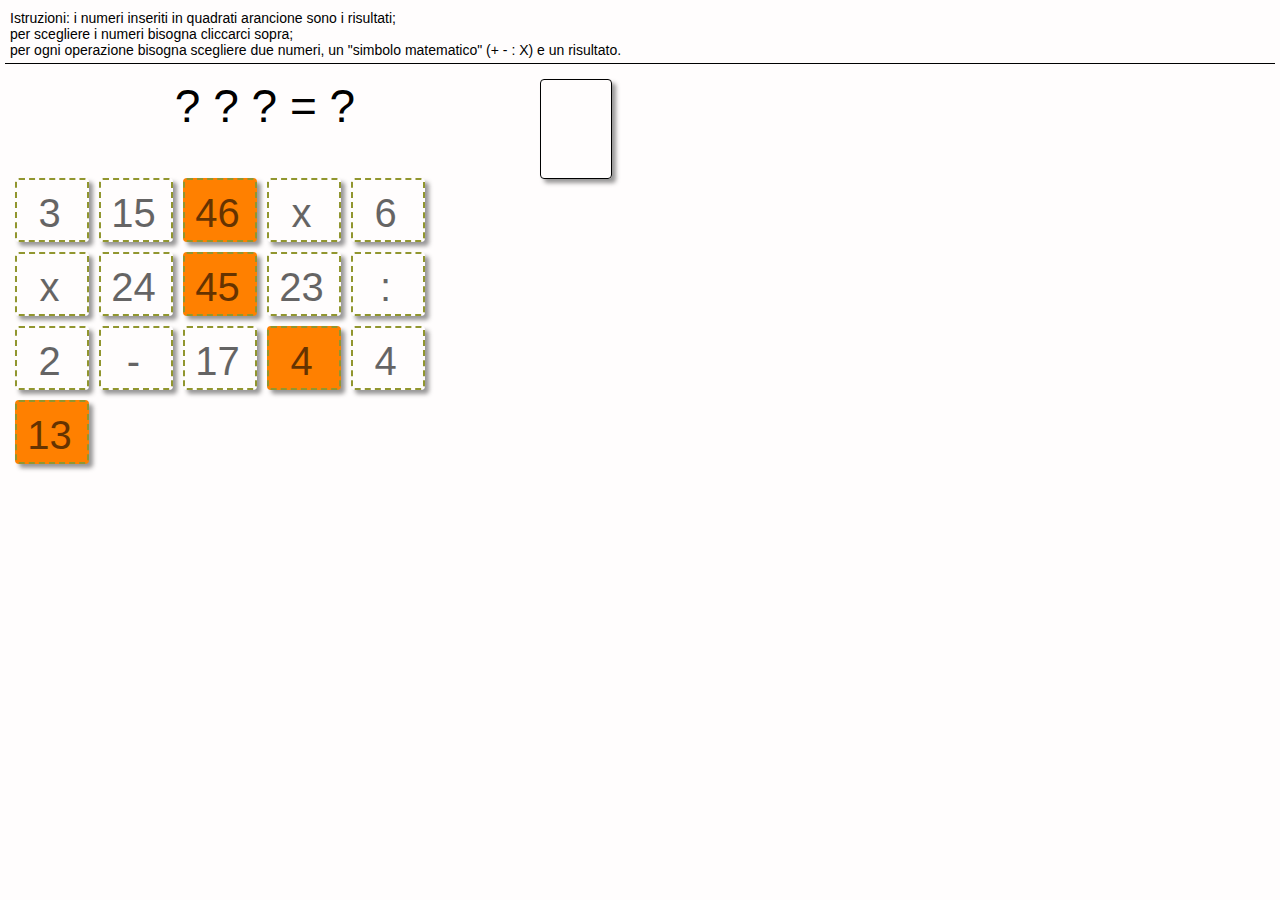
<file: resources/puzzle-numerico1/puzzle-numerico1.htm>
<!DOCTYPE html>
<!--Created by Ardora - www.webardora.net-->
<!--ArdorapuzNum-->
<!--bajo licencia Attribution-NonCommercial-NoDerivatives 4.0 International (CC BY-NC-ND 4.0)
para otros usos contacte con el autor-->

<head><meta charset="utf-8" /><title></title>
<!--[if lt IE 9]> <script src="ardoraFiles/js/html5shiv.js"></script> <![endif]-->
<link type="text/css" href="ardoraFiles/css/normalize.css" rel="stylesheet" />
<link type="text/css" href="puzzle-numerico1_resources/css/ardorapuzNum.css" rel="stylesheet" />
<script language="javascript" type="text/javascript" src="ardoraFiles/js/jquery.js"></script>
<script language="javascript" type="text/javascript" src="ardoraFiles/js/jquery-ui.min.js"></script>
<script src="ardoraFiles/js/jquery.ui.touch-punch.min.js"></script>
<script language="javascript" type="text/javascript" src="puzzle-numerico1_resources/js/ardorapuzNumCFG.js"></script>
<script language="javascript" type="text/javascript" src="puzzle-numerico1_resources/js/ardoraScorm.js"></script>
<script language="javascript" type="text/javascript" src="puzzle-numerico1_resources/js/ardorapuzNum.js"></script>
<script language="javascript" type="text/javascript" src="puzzle-numerico1_resources/js/ardoraCanvasDraw.js"></script>
<script language="javascript" type="text/javascript" src="puzzle-numerico1_resources/js/ardoraTab.js"></script>
<script language="javascript" type="text/javascript" src="puzzle-numerico1_resources/js/ardoraPosts.js"></script>
</head>
<body onLoad="loadPage()" onbeforeunload="unloadPage()" onUnload="unloadPage()">
<div id="ardoraMain">
<div id="ardoraEnu"><SPAN style="font-size:14px; color:#000000">Istruzioni: i numeri inseriti in quadrati arancione sono  i risultati;<br> per scegliere i numeri bisogna cliccarci sopra;<br> per ogni operazione bisogna scegliere due numeri, un "simbolo matematico" (+ - : X) e un risultato.</SPAN><br>
<span></div>
  <div id="ardoraAct"><div id="ardoraQuest"></div><div id="ardoraBoard"></div>
<canvas id="ardoraActCanvas" width="2px" height="2px"></canvas>
  </div>
<div id="ardoraTab">
  <canvas id="ardoraTabCanvas" width="70" height="98"></canvas>
</div></div>
<div id="ardoraAlumSCORM"><p></p></div>
</body></html>
</file>
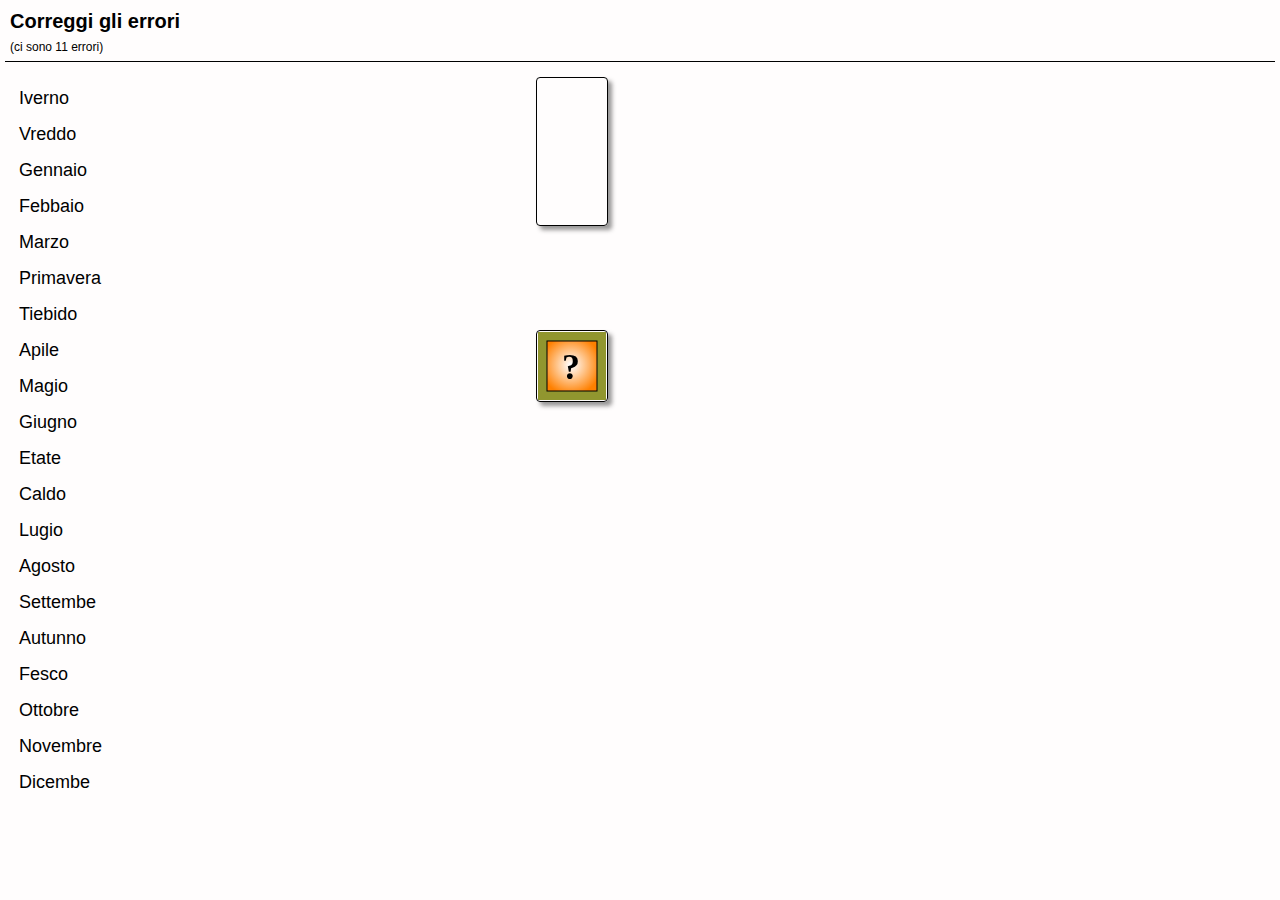
<file: resources/seleziona-parole-correggere-stagioni/Stagioni-parole-correggere.htm>
<!DOCTYPE html>
<!--Created by Ardora - www.webardora.net-->
<!--ArdoraCorrPal-->
<!--bajo licencia Attribution-NonCommercial-NoDerivatives 4.0 International (CC BY-NC-ND 4.0)
para otros usos contacte con el autor-->

<head><meta charset="utf-8" /><title></title>
<!--[if lt IE 9]> <script src="ardoraFiles/js/html5shiv.js"></script> <![endif]-->
<link type="text/css" href="ardoraFiles/css/normalize.css" rel="stylesheet" />
<link type="text/css" href="Stagioni-parole-correggere_resources/css/ardoraCorrPal.css" rel="stylesheet" />
<script language="javascript" type="text/javascript" src="ardoraFiles/js/jquery.js"></script>
<script language="javascript" type="text/javascript" src="ardoraFiles/js/jquery-ui.min.js"></script>
<script src="ardoraFiles/js/jquery.ui.touch-punch.min.js"></script>
<script src="ardoraFiles/js/jquery.mobile.custom.min.js"></script>
<script language="javascript" type="text/javascript" src="Stagioni-parole-correggere_resources/js/ardoraCorrPalCFG.js"></script>
<script language="javascript" type="text/javascript" src="Stagioni-parole-correggere_resources/js/ardoraScorm.js"></script>
<script language="javascript" type="text/javascript" src="Stagioni-parole-correggere_resources/js/ardoraCorrPal.js"></script>
<script language="javascript" type="text/javascript" src="Stagioni-parole-correggere_resources/js/ardoraCanvasDraw.js"></script>
<script language="javascript" type="text/javascript" src="Stagioni-parole-correggere_resources/js/ardoraTab.js"></script>
<script language="javascript" type="text/javascript" src="Stagioni-parole-correggere_resources/js/ardoraPosts.js"></script>
</head>
<body onLoad="loadPage()" onbeforeunload="unloadPage()" onUnload="unloadPage()">
<div id="ardoraMain">
<div id="ardoraEnu"><b><SPAN style="font-size:20px; color:#000000">Correggi gli errori</b></SPAN><br>
<b><SPAN style="font-size:20px; color:#000000"></b></SPAN><SPAN style="font-size:12px; color:#000000">(ci sono 11 errori)</SPAN><br>
<span></div>
  <div id="ardoraAct">
<span id="w0" contenteditable="true" class="editWord">Iverno</span>
<br>
<span id="w1" contenteditable="true" class="editWord">Vreddo</span>
<br>
<span id="w2" contenteditable="true" class="editWord">Gennaio</span>
<br>
<span id="w3" contenteditable="true" class="editWord">Febbaio</span>
<br>
<span id="w4" contenteditable="true" class="editWord">Marzo</span>
<br>
<span id="w5" contenteditable="true" class="editWord">Primavera</span>
<br>
<span id="w6" contenteditable="true" class="editWord">Tiebido</span>
<br>
<span id="w7" contenteditable="true" class="editWord">Apile</span>
<br>
<span id="w8" contenteditable="true" class="editWord">Magio</span>
<br>
<span id="w9" contenteditable="true" class="editWord">Giugno</span>
<br>
<span id="w10" contenteditable="true" class="editWord">Etate</span>
<br>
<span id="w11" contenteditable="true" class="editWord">Caldo</span>
<br>
<span id="w12" contenteditable="true" class="editWord">Lugio</span>
<br>
<span id="w13" contenteditable="true" class="editWord">Agosto</span>
<br>
<span id="w14" contenteditable="true" class="editWord">Settembe</span>
<br>
<span id="w15" contenteditable="true" class="editWord">Autunno</span>
<br>
<span id="w16" contenteditable="true" class="editWord">Fesco</span>
<br>
<span id="w17" contenteditable="true" class="editWord">Ottobre</span>
<br>
<span id="w18" contenteditable="true" class="editWord">Novembre</span>
<br>
<span id="w19" contenteditable="true" class="editWord">Dicembe</span>
<br>
<canvas id="ardoraActCanvas" width="2px" height="2px"></canvas>
  </div>
<div id="ardoraTab">
  <canvas id="ardoraTabCanvas" width="70" height="147"></canvas>
  <div id="buttonOk"><canvas id="buttonOkCanvas" width="70" height="70"></canvas></div>
</div></div>
<div id="ardoraAlumSCORM"><p></p></div>
</body></html>
</file>
<file: thewild/ui.all.css>
@import "ui.base.css";
@import "ui.theme.css";
</file>
<file: css/ardoraEW.css>
/* created by Ardora http://www.webardora.net */

               #menuLog { font-size:1.4em; margin:20px; }
               #areaMenu{
                  float:left;
                  height:20px;
               }
               #areaMenu a{
                  clear:none;
               }
               .hidden { position:absolute; top:0; left:-9999px; width:1px; height:1px; overflow:hidden; }
               .fg-button { margin:0; padding: .4em 1em; text-decoration:none !important; cursor:pointer; position: relative; text-align: center; zoom: 1; }
               .fg-button .ui-icon { position: absolute; top: 50%; margin-top: -8px; left: 50%; margin-left: -8px; }
               a.fg-button { float:left;  }
               button.fg-button { width:auto; overflow:visible; } /* removes extra button width in IE */
               .fg-button-icon-left { padding-left: 2.1em; }
               .fg-button-icon-right { padding-right: 2.1em; }
               .fg-button-icon-left .ui-icon { right: auto; left: .2em; margin-left: 0; }
               .fg-button-icon-right .ui-icon { left: auto; right: .2em; margin-left: 0; }
               .fg-button-icon-solo { display:block; width:8px; text-indent: -9999px; }	 /* solo icon buttons must have block properties for the text-indent to work */
               .fg-button.ui-state-loading .ui-icon { background: url(spinner_bar.gif) no-repeat 0 0; }
body {font-size:62.5%; margin:0; padding:10px; background-color:#355379;}
#showIframe{width:100%; height:100%; border:none;}
#contedorTotal{ 
   position:absolute;
   width:900px;
   left:50%;
   margin-left:-450px;
   height:auto;
   border-style:none;
   border-width:thin;
   border-color:#FFFFFF;
   -webkit-border-radius: 6px; border-radius: 6px;
-webkit-box-shadow: 4px 4px 4px rgba(50, 50, 50, 0.5);box-shadow: 4px 4px 4px rgba(50, 50, 50, 0.5);
   background-color:#355379;
}
#cabeceira{ 
   font-family:Verdana, Geneva, sans-serif;
   background-color:#355379;
   height:30px;
   padding:5px;
   -webkit-border-radius: 6px; border-radius: 6px;
   border-style:none;
   border-width:thin;
   border-color:#000000;
}
#peText{
float:left; font-size:12px; color:#FFFFFF;
}
#ArdoraIframe{
   background-color:#788CA5;
   height:500px;
   padding:5px;
   -webkit-border-radius: 6px; border-radius: 6px;
   border-style:solid;
   border-width:medium;
   border-color:#FFFFFF;
      margin-top:25px;
}
#pe_pax{
   font-family:Verdana, Geneva, sans-serif;
   background-color:#355379;
   height:25px;
   padding:5px;
   border-style:none;
   border-width:thin;
   border-color:#000000;
   -webkit-border-radius: 6px; border-radius: 6px;
}
#dock {position:fixed; bottom:5px;  width:100%;}
a.dock-item { display: block; width: 50px; position: absolute; bottom: 0; text-align: center; text-decoration: none; color: #333;}
#dock li{list-style:none;}
.dock-item span { display: none; text-align:center; background:#000000; font:Geneva, Arial, Helvetica, sans-serif; font-size:14px; color: #fff; padding: 3px 10px; -webkit-border-radius: 10px; -moz-border-radius: 10px; }
.dock-item img { border: 0; margin: 5px 10px 0px; width: 100%; }
.dock-container { position: relative; top: -8px; height: 50px; padding-left: 20px; }
</file>
<file: resources/cruciverba-numeri1/cruciverba-numeri1_resources/css/ardoranumGra.css>
/*Creado con Ardora - www.webardora.net
bajo licencia Attribution-NonCommercial-NoDerivatives 4.0 International (CC BY-NC-ND 4.0)
para otros usos contacte con el autor*/
.ui-corner-all{ -webkit-border-radius: 4px; border-radius: 4px;}
body{background-color:black;}
#ardoraMain{ font-family:Verdana, Geneva, sans-serif; color: #F0F0F0; padding: 5px; position: relative;}
#ardoraEnu{ font-size: 16px; position: relative; padding: 5px; margin-bottom: 10px;
text-align: justify;
border-bottom:thin;border-bottom-style:solid;
}
#ardoraAlumSCORM{visibility: hidden;padding:0px;margin:0px;position: absolute;height: 15px;width: 250px;bottom: 0px;right: 0px;cursor: pointer;border-style: dotted;
border-width: 1px;-webkit-border-radius: 4px;-khtml-border-radius: 4px;border-radius: 4px;
-webkit-box-shadow: 4px 4px 4px rgba(50, 50, 50, 0.5);box-shadow: 4px 4px 4px rgba(50, 50, 50, 0.5);font-size: 10px;
background:rgba(255,128,0,0.5);}
#ardoraAlumSCORM p{padding:0px;margin:0px;padding-left: 2px;}
#buttonOk{ position: absolute; height: 70px; width: 70px; bottom: 0px; cursor: pointer;border-style: solid; border-width: 1px;
-webkit-border-radius: 4px;-khtml-border-radius: 4px;border-radius: 4px;
-webkit-box-shadow: 4px 4px 4px rgba(50, 50, 50, 0.5); box-shadow: 4px 4px 4px rgba(50, 50, 50, 0.5);}
#ardoraTabCanvas{width: 70px;border-style: solid;border-width: 1px;-webkit-border-radius: 4px;-khtml-border-radius: 4px;border-radius:4px;-webkit-box-shadow: 4px 4px 4px rgba(50, 50, 50, 0.5);box-shadow: 4px 4px 4px rgba(50,50,50,0.5);height:98px;} 
#ardoraActCanvas{z-index: 0; position: absolute; visibility:hidden;top:0; left:5px;}
#ardoraAct{position: relative; margin-right: 10px; padding: 5px; float: left; width:400px;
}
#ardoraTab{width: 70px; height:320px;position: relative; visibility: visible;padding:5px;float:left;}
.blackCell{background-color:black;}
.cell{width:40px;height:40px;border-width:0px;text-align:center;background-color:#FFFDFD; color:#000000;}
td{font-size:14px; text-align:center; width:40px;height:40px;border:solid;border-width:thin;text-align:center;}
.sol{background-color:#DFEBFF;}
</file>
<file: resources/denaro1/denaro1_resources/css/ardoraContaD.css>
/*Creado con Ardora - www.webardora.net
bajo licencia Attribution-NonCommercial-NoDerivatives 4.0 International (CC BY-NC-ND 4.0)
para otros usos contacte con el autor*/
.ui-corner-all{ -webkit-border-radius: 4px; border-radius: 4px;}
body{background-color:black;}
#ardoraMain{ font-family:Verdana, Geneva, sans-serif; color: #F0F0F0; padding: 5px; position: relative;}
#ardoraEnu{ font-size: 12px; position: relative; padding: 5px; margin-bottom: 10px;
text-align: justify;
}
#ardoraAlumSCORM{visibility: hidden;padding:0px;margin:0px;position: absolute;height: 15px;width: 250px;bottom: 0px;right: 0px;cursor: pointer;border-style: dotted;
border-width: 1px;-webkit-border-radius: 4px;-khtml-border-radius: 4px;border-radius: 4px;
-webkit-box-shadow: 4px 4px 4px rgba(50, 50, 50, 0.5);box-shadow: 4px 4px 4px rgba(50, 50, 50, 0.5);font-size: 10px;
background:rgba(255,128,0,0.5);}
#ardoraAlumSCORM p{padding:0px;margin:0px;padding-left: 2px;}
#buttonOk{ position: absolute; height: 70px; width: 70px; bottom: 0px; cursor: pointer;border-style: solid; border-width: 1px;
-webkit-border-radius: 4px;-khtml-border-radius: 4px;border-radius: 4px;
-webkit-box-shadow: 4px 4px 4px rgba(50, 50, 50, 0.5); box-shadow: 4px 4px 4px rgba(50, 50, 50, 0.5);}
#ardoraTabCanvas{width: 70px;border-style: solid;border-width: 1px;-webkit-border-radius: 4px;-khtml-border-radius: 4px;border-radius:4px;-webkit-box-shadow: 4px 4px 4px rgba(50, 50, 50, 0.5);box-shadow: 4px 4px 4px rgba(50,50,50,0.5);height:98px;} 
#ardoraActCanvas{z-index: 0; position: absolute; visibility:hidden;top:0; left:5px;}
#ardoraAct{position: relative; margin-right: 10px; padding: 5px; float: left;
}
#ardoraTab{width: 70px; height:320px;position: relative; visibility: visible;padding:5px;float:left;}
.rec{margin-left:0px; position: relative;}
.c010{margin-left:0px;margin-top:0px;position:absolute;}
.c020{margin-left:59px;margin-top:0px;position:absolute;}
.c050{margin-left:122px;margin-top:0px;position:absolute;}
.c100{margin-left:192px;margin-top:0px;position:absolute;}
.c200{margin-left:261px;margin-top:0px;position:absolute;}
.cB5{margin-left:0px;margin-top:85px;position:absolute;}
.cB10{margin-left:108px;margin-top:85px;position:absolute;}
.cB20{margin-left:218px;margin-top:85px;position:absolute;}
#origin{width:400px;height:170px;cursor:pointer;margin-top:20px;padding:10px;position:absolute;border-radius:4px;}
#origin:hover{background-color:rgba(255,128,0,0.2);}
#drop{background:radial-gradient(ellipse at center,#FFFDFD,#FFFFFF);width:400px;height:150px;border-style:solid;border-width:2px;border-radius:4px;padding:10px;}
#score{margin-top:-10px;margin-right:20px;background-color:#FFFDFD;float:right;padding:0px 4px 0px 4px; border-style:solid;border-width:2px;border-color:#000000;border-radius:4px; font-family:Verdana, Geneva, sans-serif;font-size:12px;background:radial-gradient(ellipse at center,#FFFDFD,#FFFFFF);color:#000000;text-shadow: 4px 4px 2px rgba(150, 150, 150, 1);}
#score p{margin:4px;}
#scoreU{margin-top:-10px;margin-right:20px;background-color:#FFFDFD;float:right;padding:0px 4px 0px 4px; border-style:solid;border-width:2px;border-color:#000000;border-radius:4px; font-family:Verdana, Geneva, sans-serif;font-size:12px;background:radial-gradient(ellipse at center,#FFFDFD,#FFFFFF);color:#000000;text-shadow: 4px 4px 2px rgba(150, 150, 150, 1);text-shadow: 4px 4px 2px rgba(150, 150, 150, 1);}
#scoreU p{margin:4px;}
#scoreC{margin-top:-10px;margin-right:20px;background-color:#FFFDFD;float:right;padding:0px 4px 0px 4px; border-style:solid;border-width:2px;border-color:#000000;border-radius:4px; font-family:Verdana, Geneva, sans-serif;font-size:12px;background:radial-gradient(ellipse at center,#FFFDFD,#FFFFFF);color:#000000;text-shadow: 4px 4px 2px rgba(150, 150, 150, 1);text-shadow: 4px 4px 2px rgba(150, 150, 150, 1);}
#scoreC p{margin:4px;}
#actText{color:#000000;font-family:Verdana, Geneva, sans-serif;font-size:12px;width:420px;text-align:justify;margin:0 0 15px 0;padding:0;min-height:0;}
.imaLeft {margin-bottom:5px;margin-right:5px;float: left;}
.buttonAu{position: absolute;right:0px;margin:0 0 0 20px;top:0px;padding:5px;background-color:rgba(255,128,0,0.1);border-width:2px;border-color:rgba(255,128,0,0.1);;border-style:solid;border-radius:4px;}
.buttonAu:hover{background-color:#FFFDFD;cursor: pointer;}
</file>
<file: resources/denaro2/denaro2_resources/css/ardoraContaD.css>
/*Creado con Ardora - www.webardora.net
bajo licencia Attribution-NonCommercial-NoDerivatives 4.0 International (CC BY-NC-ND 4.0)
para otros usos contacte con el autor*/
.ui-corner-all{ -webkit-border-radius: 4px; border-radius: 4px;}
body{background-color:black;}
#ardoraMain{ font-family:Verdana, Geneva, sans-serif; color: #F0F0F0; padding: 5px; position: relative;}
#ardoraEnu{ font-size: 12px; position: relative; padding: 5px; margin-bottom: 10px;
text-align: justify;
}
#ardoraAlumSCORM{visibility: hidden;padding:0px;margin:0px;position: absolute;height: 15px;width: 250px;bottom: 0px;right: 0px;cursor: pointer;border-style: dotted;
border-width: 1px;-webkit-border-radius: 4px;-khtml-border-radius: 4px;border-radius: 4px;
-webkit-box-shadow: 4px 4px 4px rgba(50, 50, 50, 0.5);box-shadow: 4px 4px 4px rgba(50, 50, 50, 0.5);font-size: 10px;
background:rgba(255,128,0,0.5);}
#ardoraAlumSCORM p{padding:0px;margin:0px;padding-left: 2px;}
#buttonOk{ position: absolute; height: 70px; width: 70px; bottom: 0px; cursor: pointer;border-style: solid; border-width: 1px;
-webkit-border-radius: 4px;-khtml-border-radius: 4px;border-radius: 4px;
-webkit-box-shadow: 4px 4px 4px rgba(50, 50, 50, 0.5); box-shadow: 4px 4px 4px rgba(50, 50, 50, 0.5);}
#ardoraTabCanvas{width: 70px;border-style: solid;border-width: 1px;-webkit-border-radius: 4px;-khtml-border-radius: 4px;border-radius:4px;-webkit-box-shadow: 4px 4px 4px rgba(50, 50, 50, 0.5);box-shadow: 4px 4px 4px rgba(50,50,50,0.5);height:98px;} 
#ardoraActCanvas{z-index: 0; position: absolute; visibility:hidden;top:0; left:5px;}
#ardoraAct{position: relative; margin-right: 10px; padding: 5px; float: left;
}
#ardoraTab{width: 70px; height:320px;position: relative; visibility: visible;padding:5px;float:left;}
.rec{margin-left:0px; position: relative;}
.c010{margin-left:0px;margin-top:0px;position:absolute;}
.c020{margin-left:59px;margin-top:0px;position:absolute;}
.c050{margin-left:122px;margin-top:0px;position:absolute;}
.c100{margin-left:192px;margin-top:0px;position:absolute;}
.c200{margin-left:261px;margin-top:0px;position:absolute;}
.cB5{margin-left:0px;margin-top:85px;position:absolute;}
.cB10{margin-left:108px;margin-top:85px;position:absolute;}
.cB20{margin-left:218px;margin-top:85px;position:absolute;}
.cB50{margin-left:0px;margin-top:170px;position:absolute;}
#origin{width:400px;height:255px;cursor:pointer;margin-top:20px;padding:10px;position:absolute;border-radius:4px;}
#origin:hover{background-color:rgba(255,128,0,0.2);}
#drop{background:radial-gradient(ellipse at center,#FFFDFD,#FFFFFF);width:400px;height:150px;border-style:solid;border-width:2px;border-radius:4px;padding:10px;}
#score{margin-top:-10px;margin-right:20px;background-color:#FFFDFD;float:right;padding:0px 4px 0px 4px; border-style:solid;border-width:2px;border-color:#000000;border-radius:4px; font-family:Verdana, Geneva, sans-serif;font-size:12px;background:radial-gradient(ellipse at center,#FFFDFD,#FFFFFF);color:#000000;text-shadow: 4px 4px 2px rgba(150, 150, 150, 1);}
#score p{margin:4px;}
#actText{color:#000000;font-family:Verdana, Geneva, sans-serif;font-size:12px;width:420px;text-align:justify;margin:0 0 15px 0;padding:0;min-height:0;}
.imaLeft {margin-bottom:5px;margin-right:5px;float: left;}
.buttonAu{position: absolute;right:0px;margin:0 0 0 20px;top:0px;padding:5px;background-color:rgba(255,128,0,0.1);border-width:2px;border-color:rgba(255,128,0,0.1);;border-style:solid;border-radius:4px;}
.buttonAu:hover{background-color:#FFFDFD;cursor: pointer;}
</file>
<file: resources/denaro3/denaro3_resources/css/ardoraContaD.css>
/*Creado con Ardora - www.webardora.net
bajo licencia Attribution-NonCommercial-NoDerivatives 4.0 International (CC BY-NC-ND 4.0)
para otros usos contacte con el autor*/
.ui-corner-all{ -webkit-border-radius: 4px; border-radius: 4px;}
body{background-color:black;}
#ardoraMain{ font-family:Verdana, Geneva, sans-serif; color: #F0F0F0; padding: 5px; position: relative;}
#ardoraEnu{ font-size: 12px; position: relative; padding: 5px; margin-bottom: 10px;
text-align: justify;
}
#ardoraAlumSCORM{visibility: hidden;padding:0px;margin:0px;position: absolute;height: 15px;width: 250px;bottom: 0px;right: 0px;cursor: pointer;border-style: dotted;
border-width: 1px;-webkit-border-radius: 4px;-khtml-border-radius: 4px;border-radius: 4px;
-webkit-box-shadow: 4px 4px 4px rgba(50, 50, 50, 0.5);box-shadow: 4px 4px 4px rgba(50, 50, 50, 0.5);font-size: 10px;
background:rgba(255,128,0,0.5);}
#ardoraAlumSCORM p{padding:0px;margin:0px;padding-left: 2px;}
#buttonOk{ position: absolute; height: 70px; width: 70px; bottom: 0px; cursor: pointer;border-style: solid; border-width: 1px;
-webkit-border-radius: 4px;-khtml-border-radius: 4px;border-radius: 4px;
-webkit-box-shadow: 4px 4px 4px rgba(50, 50, 50, 0.5); box-shadow: 4px 4px 4px rgba(50, 50, 50, 0.5);}
#ardoraTabCanvas{width: 70px;border-style: solid;border-width: 1px;-webkit-border-radius: 4px;-khtml-border-radius: 4px;border-radius:4px;-webkit-box-shadow: 4px 4px 4px rgba(50, 50, 50, 0.5);box-shadow: 4px 4px 4px rgba(50,50,50,0.5);height:98px;} 
#ardoraActCanvas{z-index: 0; position: absolute; visibility:hidden;top:0; left:5px;}
#ardoraAct{position: relative; margin-right: 10px; padding: 5px; float: left;
}
#ardoraTab{width: 70px; height:320px;position: relative; visibility: visible;padding:5px;float:left;}
.rec{margin-left:0px; position: relative;}
.c010{margin-left:0px;margin-top:0px;position:absolute;}
.c020{margin-left:59px;margin-top:0px;position:absolute;}
.c050{margin-left:122px;margin-top:0px;position:absolute;}
.c100{margin-left:192px;margin-top:0px;position:absolute;}
.c200{margin-left:261px;margin-top:0px;position:absolute;}
.cB5{margin-left:0px;margin-top:85px;position:absolute;}
.cB10{margin-left:108px;margin-top:85px;position:absolute;}
.cB20{margin-left:218px;margin-top:85px;position:absolute;}
#origin{width:400px;height:170px;cursor:pointer;margin-top:20px;padding:10px;position:absolute;border-radius:4px;}
#origin:hover{background-color:rgba(255,128,0,0.2);}
#drop{background:radial-gradient(ellipse at center,#FFFDFD,#FFFFFF);width:400px;height:150px;border-style:solid;border-width:2px;border-radius:4px;padding:10px;}
#scoreU{margin-top:-10px;margin-right:20px;background-color:#FFFDFD;float:right;padding:0px 4px 0px 4px; border-style:solid;border-width:2px;border-color:#000000;border-radius:4px; font-family:Verdana, Geneva, sans-serif;font-size:12px;background:radial-gradient(ellipse at center,#FFFDFD,#FFFFFF);color:#000000;text-shadow: 4px 4px 2px rgba(150, 150, 150, 1);}
#scoreU p{margin:4px;}
#scoreC{margin-top:-10px;margin-right:20px;background-color:#FFFDFD;float:right;padding:0px 4px 0px 4px; border-style:solid;border-width:2px;border-color:#000000;border-radius:4px; font-family:Verdana, Geneva, sans-serif;font-size:12px;background:radial-gradient(ellipse at center,#FFFDFD,#FFFFFF);color:#000000;text-shadow: 4px 4px 2px rgba(150, 150, 150, 1);}
#scoreC p{margin:4px;}
#actText{color:#000000;font-family:Verdana, Geneva, sans-serif;font-size:12px;width:420px;text-align:justify;margin:0 0 15px 0;padding:0;min-height:0;}
.imaLeft {margin-bottom:5px;margin-right:5px;float: left;}
.buttonAu{position: absolute;right:0px;margin:0 0 0 20px;top:0px;padding:5px;background-color:rgba(255,128,0,0.1);border-width:2px;border-color:rgba(255,128,0,0.1);;border-style:solid;border-radius:4px;}
.buttonAu:hover{background-color:#FFFDFD;cursor: pointer;}
</file>
<file: resources/denaro4/denaro4_resources/css/ardoraContaD.css>
/*Creado con Ardora - www.webardora.net
bajo licencia Attribution-NonCommercial-NoDerivatives 4.0 International (CC BY-NC-ND 4.0)
para otros usos contacte con el autor*/
.ui-corner-all{ -webkit-border-radius: 4px; border-radius: 4px;}
body{background-color:black;}
#ardoraMain{ font-family:Verdana, Geneva, sans-serif; color: #F0F0F0; padding: 5px; position: relative;}
#ardoraEnu{ font-size: 12px; position: relative; padding: 5px; margin-bottom: 10px;
text-align: justify;
}
#ardoraAlumSCORM{visibility: hidden;padding:0px;margin:0px;position: absolute;height: 15px;width: 250px;bottom: 0px;right: 0px;cursor: pointer;border-style: dotted;
border-width: 1px;-webkit-border-radius: 4px;-khtml-border-radius: 4px;border-radius: 4px;
-webkit-box-shadow: 4px 4px 4px rgba(50, 50, 50, 0.5);box-shadow: 4px 4px 4px rgba(50, 50, 50, 0.5);font-size: 10px;
background:rgba(255,128,0,0.5);}
#ardoraAlumSCORM p{padding:0px;margin:0px;padding-left: 2px;}
#buttonOk{ position: absolute; height: 70px; width: 70px; bottom: 0px; cursor: pointer;border-style: solid; border-width: 1px;
-webkit-border-radius: 4px;-khtml-border-radius: 4px;border-radius: 4px;
-webkit-box-shadow: 4px 4px 4px rgba(50, 50, 50, 0.5); box-shadow: 4px 4px 4px rgba(50, 50, 50, 0.5);}
#ardoraTabCanvas{width: 70px;border-style: solid;border-width: 1px;-webkit-border-radius: 4px;-khtml-border-radius: 4px;border-radius:4px;-webkit-box-shadow: 4px 4px 4px rgba(50, 50, 50, 0.5);box-shadow: 4px 4px 4px rgba(50,50,50,0.5);height:98px;} 
#ardoraActCanvas{z-index: 0; position: absolute; visibility:hidden;top:0; left:5px;}
#ardoraAct{position: relative; margin-right: 10px; padding: 5px; float: left;
}
#ardoraTab{width: 70px; height:320px;position: relative; visibility: visible;padding:5px;float:left;}
.rec{margin-left:0px; position: relative;}
.c050{margin-left:0px;margin-top:0px;position:absolute;}
.c100{margin-left:70px;margin-top:0px;position:absolute;}
.c200{margin-left:139px;margin-top:0px;position:absolute;}
.cB5{margin-left:214px;margin-top:0px;position:absolute;}
.cB10{margin-left:0px;margin-top:85px;position:absolute;}
.cB20{margin-left:110px;margin-top:85px;position:absolute;}
#origin{width:400px;height:170px;cursor:pointer;margin-top:20px;padding:10px;position:absolute;border-radius:4px;}
#origin:hover{background-color:rgba(255,128,0,0.2);}
#drop{background:radial-gradient(ellipse at center,#FFFDFD,#FFFFFF);width:400px;height:150px;border-style:solid;border-width:2px;border-radius:4px;padding:10px;}
#score{margin-top:-10px;margin-right:20px;background-color:#FFFDFD;float:right;padding:0px 4px 0px 4px; border-style:solid;border-width:2px;border-color:#000000;border-radius:4px; font-family:Verdana, Geneva, sans-serif;font-size:14px;background:radial-gradient(ellipse at center,#FFFDFD,#FFFFFF);color:#000000;text-shadow: 4px 4px 2px rgba(150, 150, 150, 1);}
#score p{margin:4px;}
#actText{color:#FF0000;font-family:Verdana, Geneva, sans-serif;font-size:20px;width:420px;text-align:justify;margin:0 0 15px 0;padding:0;min-height:0;}
.imaLeft {margin-bottom:5px;margin-right:5px;float: left;}
.buttonAu{position: absolute;right:0px;margin:0 0 0 20px;top:0px;padding:5px;background-color:rgba(255,128,0,0.1);border-width:2px;border-color:rgba(255,128,0,0.1);;border-style:solid;border-radius:4px;}
.buttonAu:hover{background-color:#FFFDFD;cursor: pointer;}
</file>
<file: resources/dettato1/dettato1_resources/css/ardoraDitado.css>
/*Creado con Ardora - www.webardora.net
bajo licencia Attribution-NonCommercial-NoDerivatives 4.0 International (CC BY-NC-ND 4.0)
para otros usos contacte con el autor*/
.ui-corner-all{ -webkit-border-radius: 4px; border-radius: 4px;}
body{background-color:black;}
#ardoraMain{ font-family:Verdana, Geneva, sans-serif; color: #F0F0F0; padding: 5px; position: relative;}
#ardoraEnu{ font-size: 18px; position: relative; padding: 5px; margin-bottom: 10px;
text-align: center;
border-bottom:thin;border-bottom-style:solid;
}
#ardoraAlumSCORM{visibility: hidden;padding:0px;margin:0px;position: absolute;height: 15px;width: 250px;bottom: 0px;right: 0px;cursor: pointer;border-style: dotted;
border-width: 1px;-webkit-border-radius: 4px;-khtml-border-radius: 4px;border-radius: 4px;
-webkit-box-shadow: 4px 4px 4px rgba(50, 50, 50, 0.5);box-shadow: 4px 4px 4px rgba(50, 50, 50, 0.5);font-size: 10px;
background:rgba(255,128,0,0.5);}
#ardoraAlumSCORM p{padding:0px;margin:0px;padding-left: 2px;}
#buttonOk{ position: absolute; height: 70px; width: 70px; bottom: 0px; cursor: pointer;border-style: solid; border-width: 1px;
-webkit-border-radius: 4px;-khtml-border-radius: 4px;border-radius: 4px;
-webkit-box-shadow: 4px 4px 4px rgba(50, 50, 50, 0.5); box-shadow: 4px 4px 4px rgba(50, 50, 50, 0.5);}
#ardoraTabCanvas{width: 70px;border-style: solid;border-width: 1px;-webkit-border-radius: 4px;-khtml-border-radius: 4px;border-radius:4px;-webkit-box-shadow: 4px 4px 4px rgba(50, 50, 50, 0.5);box-shadow: 4px 4px 4px rgba(50,50,50,0.5);height:98px;} 
#ardoraActCanvas{z-index: 0; position: absolute; visibility:hidden;top:0; left:5px;}
#ardoraAct{position:relative;text-align:justify;margin-right:10px;padding:5px;float:left;width:700px;
font-size:12px;
}
#ardoraTab{width: 70px; height:320px;position: relative; visibility: visible;padding:5px;float:left;}
#ardoraAutor{padding-left:5px; clear:both; font-size: 10px; }
#textDict{margin-left: 5px; border-style:ridge;border-width:2px;float:right;text-align:justify;padding:5px;
width:690px;-webkit-border-radius: 4px; border-radius: 4px;-webkit-box-shadow:4px 4px 4px rgba(50,50,50,0.5);box-shadow:4px 4px 4px rgba(50,50,50,0.5);}.textRa{width: 100%;} .repAu{width: 100%;}
</file>
<file: resources/impiccato3/impiccato3_resources/css/ardoraAfor.css>
/*Creado con Ardora - www.webardora.net
bajo licencia Attribution-NonCommercial-NoDerivatives 4.0 International (CC BY-NC-ND 4.0)
para otros usos contacte con el autor*/
.ui-corner-all{ -webkit-border-radius: 4px; border-radius: 4px;}
body{background-color:black;}
#ardoraMain{ font-family:Verdana, Geneva, sans-serif; color: #F0F0F0; padding: 5px; position: relative;}
#ardoraEnu{ font-size: 18px; position: relative; padding: 5px; margin-bottom: 10px;
text-align: justify;
border-bottom:thin;border-bottom-style:solid;
}
#ardoraAlumSCORM{visibility: hidden;padding:0px;margin:0px;position: absolute;height: 15px;width: 250px;bottom: 0px;right: 0px;cursor: pointer;border-style: dotted;
border-width: 1px;-webkit-border-radius: 4px;-khtml-border-radius: 4px;border-radius: 4px;
-webkit-box-shadow: 4px 4px 4px rgba(50, 50, 50, 0.5);box-shadow: 4px 4px 4px rgba(50, 50, 50, 0.5);font-size: 10px;
background:rgba(255,128,0,0.5);}
#ardoraAlumSCORM p{padding:0px;margin:0px;padding-left: 2px;}
#buttonOk{ position: absolute; height: 70px; width: 70px; bottom: 0px; cursor: pointer;border-style: solid; border-width: 1px;
-webkit-border-radius: 4px;-khtml-border-radius: 4px;border-radius: 4px;
-webkit-box-shadow: 4px 4px 4px rgba(50, 50, 50, 0.5); box-shadow: 4px 4px 4px rgba(50, 50, 50, 0.5);}
#ardoraTabCanvas{width: 70px;border-style: solid;border-width: 1px;-webkit-border-radius: 4px;-khtml-border-radius: 4px;border-radius:4px;-webkit-box-shadow: 4px 4px 4px rgba(50, 50, 50, 0.5);box-shadow: 4px 4px 4px rgba(50,50,50,0.5);height:98px;} 
#ardoraActCanvas{z-index: 0; position: absolute; visibility:hidden;top:0; left:0;}
#ardoraAct{position: relative; margin-left: 10px; margin-right:10px; padding:0 0 0 0; float: left;
border-style: solid; border-width: 1px; -webkit-border-radius: 4px; -khtml-border-radius: 4px; border-radius: 4px;
-webkit-box-shadow: 4px 4px 4px rgba(50, 50, 50, 0.5);box-shadow: 4px 4px 4px rgba(50, 50, 50, 0.5);
}
#ardoraTab{width: 70px; height:320px;position: relative; visibility: visible;padding:5px;float:left;}
.bLetter{display: table; font-size:24px;width: 36px;height:36px;border-style:solid;text-align:center;cursor:pointer;
-webkit-border-radius:4px;-khtml-border-radius:4px;border-radius:4px;position:absolute;
-webkit-box-shadow: 4px 4px 4px rgba(50, 50, 50, 0.5);box-shadow: 4px 4px 4px rgba(50, 50, 50, 0.5);
}
.bGame{list-style-type: none;font-size:36px;width:48px;height:48px;border-style:solid;text-align:center;cursor:pointer;
-webkit-border-radius:4px;-khtml-border-radius:4px;border-radius:4px;
-webkit-box-shadow:inset 4px 4px 4px rgba(50, 50, 50, 0.5);box-shadow:inset 4px 4px 4px rgba(50, 50, 50, 0.5);
border-width:1px; float:left;margin-left: 2px;}
ul{float: left;list-style-type: none;padding: 0; position: relative; left: 50%;}li{float: left;position: relative; right: 50%;}
.bGame p{padding: 0px; margin: 4px 0 0 0;}
.imaLeft{margin-right:5px; margin-bottom:5px;} .imaRight{margin-left:5px; margin-bottom:5px;}
#ardoraQuest{font-size: 20px; text-align: justify;padding: 0 5px 0 5px;} #ardoraImage{width: 100%; text-align: center;} #ardoraQuest img{cursor: pointer;}
</file>
<file: resources/puzzle-numerico1/puzzle-numerico1_resources/css/ardorapuzNum.css>
/*Creado con Ardora - www.webardora.net
bajo licencia Attribution-NonCommercial-NoDerivatives 4.0 International (CC BY-NC-ND 4.0)
para otros usos contacte con el autor*/
.ui-corner-all{ -webkit-border-radius: 4px; border-radius: 4px;}
body{background-color:black;}
#ardoraMain{ font-family:Verdana, Geneva, sans-serif; color: #F0F0F0; padding: 5px; position: relative;}
#ardoraEnu{ font-size: 14px; position: relative; padding: 5px; margin-bottom: 10px;
text-align: justify;
border-bottom:thin;border-bottom-style:solid;
}
#ardoraAlumSCORM{visibility: hidden;padding:0px;margin:0px;position: absolute;height: 15px;width: 250px;bottom: 0px;right: 0px;cursor: pointer;border-style: dotted;
border-width: 1px;-webkit-border-radius: 4px;-khtml-border-radius: 4px;border-radius: 4px;
-webkit-box-shadow: 4px 4px 4px rgba(50, 50, 50, 0.5);box-shadow: 4px 4px 4px rgba(50, 50, 50, 0.5);font-size: 10px;
background:rgba(255,128,0,0.5);}
#ardoraAlumSCORM p{padding:0px;margin:0px;padding-left: 2px;}
#ardoraTabCanvas{width: 70px;border-style: solid;border-width: 1px;-webkit-border-radius: 4px;-khtml-border-radius: 4px;border-radius:4px;-webkit-box-shadow: 4px 4px 4px rgba(50, 50, 50, 0.5);box-shadow: 4px 4px 4px rgba(50,50,50,0.5);height:98px;} 
#ardoraActCanvas{z-index: 0; position: absolute; visibility:hidden;top:0; left:5px;}
#ardoraAct{position: relative; margin-right: 10px; padding: 5px; float: left;
}
#ardoraTab{width: 70px; height:320px;position: relative; visibility: visible;padding:5px;float:left;}
#ardoraQuest{width:500px;font-size:46px;text-align:center;padding: 0 5px 0 5px;font-family:Verdana, Geneva, sans-serif;}
#ardoraQuest p{padding:0;margin:0;}
#ardoraBoard{background-repeat: no-repeat;font-size:40px; background-position: center;font-family:Verdana, Geneva, sans-serif; width:500px;}
.bGame{list-style-type: none;width:60px;height:50px;text-align:center;cursor:pointer;-webkit-border-radius:4px;-khtml-border-radius:4px;border-radius:4px;
-webkit-box-shadow:4px 4px 4px rgba(50, 50, 50, 0.5);box-shadow:4px 4px 4px rgba(50, 50, 50, 0.5);border-style:dashed;border-width:2px; float:left;margin-left: 2px;background-repeat:no-repeat;background-position:center;padding:5px;margin:5px;}
.backbGame{position:absolute; bottom: 4px; opacity:0.6;width:55px;}
.backbGame p{opacity:1; text-align:center; margin:0px;}
ul{float: left;list-style-type: none;padding: 0; position: relative; left: 50%;}
li{float: left;position: relative; right: 50%;}
</file>
<file: resources/seleziona-parole-correggere-stagioni/Stagioni-parole-correggere_resources/css/ardoraCorrPal.css>
/*Creado con Ardora - www.webardora.net
bajo licencia Attribution-NonCommercial-NoDerivatives 4.0 International (CC BY-NC-ND 4.0)
para otros usos contacte con el autor*/
.ui-corner-all{ -webkit-border-radius: 4px; border-radius: 4px;}
body{background-color:black;}
#ardoraMain{ font-family:Verdana, Geneva, sans-serif; color: #F0F0F0; padding: 5px; position: relative;}
#ardoraEnu{ font-size: 20px; position: relative; padding: 5px; margin-bottom: 10px;
text-align: justify;
border-bottom:thin;border-bottom-style:solid;
}
#ardoraAlumSCORM{visibility: hidden;padding:0px;margin:0px;position: absolute;height: 15px;width: 250px;bottom: 0px;right: 0px;cursor: pointer;border-style: dotted;
border-width: 1px;-webkit-border-radius: 4px;-khtml-border-radius: 4px;border-radius: 4px;
-webkit-box-shadow: 4px 4px 4px rgba(50, 50, 50, 0.5);box-shadow: 4px 4px 4px rgba(50, 50, 50, 0.5);font-size: 10px;
background:rgba(255,128,0,0.5);}
#ardoraAlumSCORM p{padding:0px;margin:0px;padding-left: 2px;}
#buttonOk{ position: absolute; height: 70px; width: 70px; bottom: 0px; cursor: pointer;border-style: solid; border-width: 1px;
-webkit-border-radius: 4px;-khtml-border-radius: 4px;border-radius: 4px;
-webkit-box-shadow: 4px 4px 4px rgba(50, 50, 50, 0.5); box-shadow: 4px 4px 4px rgba(50, 50, 50, 0.5);}
#ardoraTabCanvas{width: 70px;border-style: solid;border-width: 1px;-webkit-border-radius: 4px;-khtml-border-radius: 4px;border-radius:4px;-webkit-box-shadow: 4px 4px 4px rgba(50, 50, 50, 0.5);box-shadow: 4px 4px 4px rgba(50,50,50,0.5);height:147px;} 
#ardoraActCanvas{z-index: 0; position: absolute; visibility:hidden;top:0; left:5px;}
#ardoraAct{position: relative; margin-right: 10px; padding: 8px; float: left;
width:500px; font-size:18px; line-height:36px; text-align: justify; overflow: hidden;
}
#ardoraTab{width: 70px; height:320px;position: relative; visibility: visible;padding:5px;float:left;}
.editWord{padding:0px 1px 0px 3px;border-style:double;border-radius:6px;}
.editWord:hover{border-style:double;border-radius:6px;
box-shadow: inset 4px 4px 4px rgba(50, 50, 50, 0.5);
}
.editWord:focus{border-style:double;
border-radius:6px;
box-shadow: inset 4px 4px 4px rgba(50, 50, 50, 0.5);
}
</file>
<file: css/fg.menu.css>
/* Styles for jQuery menu widget
Author:	Maggie Wachs, maggie@filamentgroup.com
Date:		September 2008
*/


/* REQUIRED STYLES - the menus will only render correctly with these rules */	

.fg-menu-container { position: absolute; top:0; left:-999px; padding: .4em;  overflow: hidden; }
.fg-menu-container.fg-menu-flyout { overflow: visible; }

.fg-menu, .fg-menu ul { list-style-type:none; padding: 0; margin:0; }

.fg-menu { position:relative; }
.fg-menu-flyout .fg-menu { position:static; }

.fg-menu ul { position:absolute; top:0; }
.fg-menu ul ul { top:-1px; }

.fg-menu-container.fg-menu-ipod .fg-menu-content, 
.fg-menu-container.fg-menu-ipod .fg-menu-content ul { background: none !important; }

.fg-menu.fg-menu-scroll,
.fg-menu ul.fg-menu-scroll { overflow: scroll;  overflow-x: hidden; }

.fg-menu li { clear:both; float:left; width:100%; margin: 0; padding:0; border: 0; }	
.fg-menu li li { font-size:1em; } /* inner li font size must be reset so that they don't blow up */

.fg-menu-flyout ul ul { padding: .4em; }
.fg-menu-flyout li { position:relative; }

.fg-menu-scroll { overflow: scroll; overflow-x: hidden; }

.fg-menu-breadcrumb { margin: 0; padding: 0; }

.fg-menu-footer {  margin-top: .4em; padding: .4em; }
.fg-menu-header {  margin-bottom: .4em; padding: .4em; }

.fg-menu-breadcrumb li { float: left; list-style: none; margin: 0; padding: 0 .2em; font-size: .9em; opacity: .7; }
.fg-menu-breadcrumb li.fg-menu-prev-list,
.fg-menu-breadcrumb li.fg-menu-current-crumb { clear: left; float: none; opacity: 1; }
.fg-menu-breadcrumb li.fg-menu-current-crumb { padding-top: .2em; }

.fg-menu-breadcrumb a, 
.fg-menu-breadcrumb span { float: left; }

.fg-menu-footer a:link,
.fg-menu-footer a:visited { float:left; width:100%; text-decoration: none; }
.fg-menu-footer a:hover,
.fg-menu-footer a:active {  }

.fg-menu-footer a span { float:left; cursor: pointer; }

.fg-menu-breadcrumb .fg-menu-prev-list a:link,
.fg-menu-breadcrumb .fg-menu-prev-list a:visited,
.fg-menu-breadcrumb .fg-menu-prev-list a:hover,
.fg-menu-breadcrumb .fg-menu-prev-list a:active { background-image: none; text-decoration:none; }
	
.fg-menu-breadcrumb .fg-menu-prev-list a { float: left; padding-right: .4em; }
.fg-menu-breadcrumb .fg-menu-prev-list a .ui-icon { float: left; }
	
.fg-menu-breadcrumb .fg-menu-current-crumb a:link,
.fg-menu-breadcrumb .fg-menu-current-crumb a:visited,
.fg-menu-breadcrumb .fg-menu-current-crumb a:hover,
.fg-menu-breadcrumb .fg-menu-current-crumb a:active { display:block; background-image:none; font-size:1.3em; text-decoration:none; }



/* REQUIRED LINK STYLES: links are "display:block" by default; if the menu options are split into 
	selectable node links and 'next' links, the script floats the node links left and floats the 'next' links to the right	*/

.fg-menu a:link,
.fg-menu a:visited,
.fg-menu a:hover,
.fg-menu a:active { float:left; width:92%; padding:.3em 3%; text-decoration:none; outline: 0 !important; }

.fg-menu a { border: 1px dashed transparent; }

.fg-menu a.ui-state-default:link,
.fg-menu a.ui-state-default:visited,
.fg-menu a.ui-state-default:hover,
.fg-menu a.ui-state-default:active,
.fg-menu a.ui-state-hover:link,
.fg-menu a.ui-state-hover:visited,
.fg-menu a.ui-state-hover:hover,
.fg-menu a.ui-state-hover:active,
 .fg-menu a.ui-state-active:link,
 .fg-menu a.ui-state-active:visited,
 .fg-menu a.ui-state-active:hover,
.fg-menu a.ui-state-active:active { border-style: solid; font-weight: normal; }

.fg-menu a span { display:block; cursor:pointer; }


 /* SUGGESTED STYLES - for use with jQuery UI Themeroller CSS */	
 
.fg-menu-indicator span { float:left; }
.fg-menu-indicator span.ui-icon { float:right; }

.fg-menu-content.ui-widget-content, 
.fg-menu-content ul.ui-widget-content { border:0; }


/* ICONS AND DIVIDERS */

.fg-menu.fg-menu-has-icons a:link,
.fg-menu.fg-menu-has-icons a:visited,
.fg-menu.fg-menu-has-icons a:hover,
.fg-menu.fg-menu-has-icons a:active { padding-left:20px; }

.fg-menu .horizontal-divider hr, .fg-menu .horizontal-divider span { padding:0; margin:5px .6em; }
.fg-menu .horizontal-divider hr { border:0; height:1px; }
.fg-menu .horizontal-divider span { font-size:.9em; text-transform: uppercase; padding-left:.2em; }
</file>
